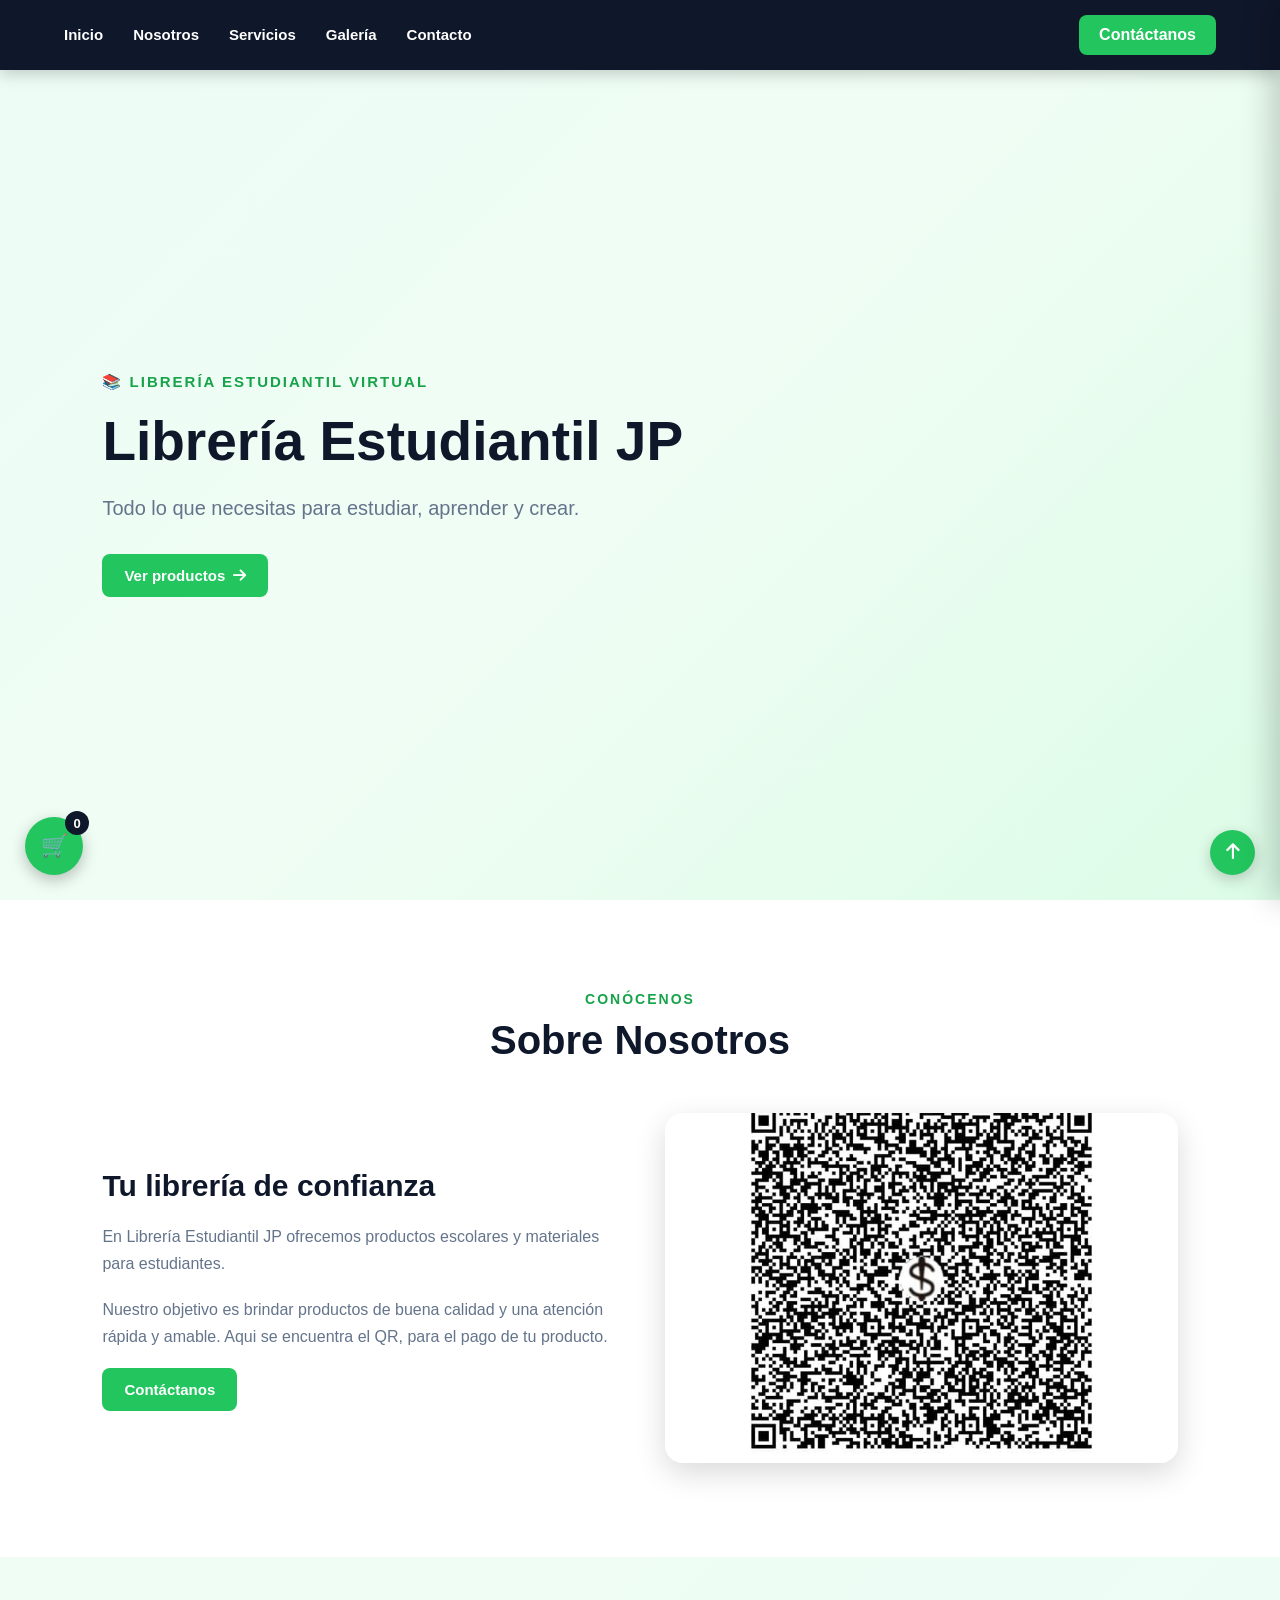
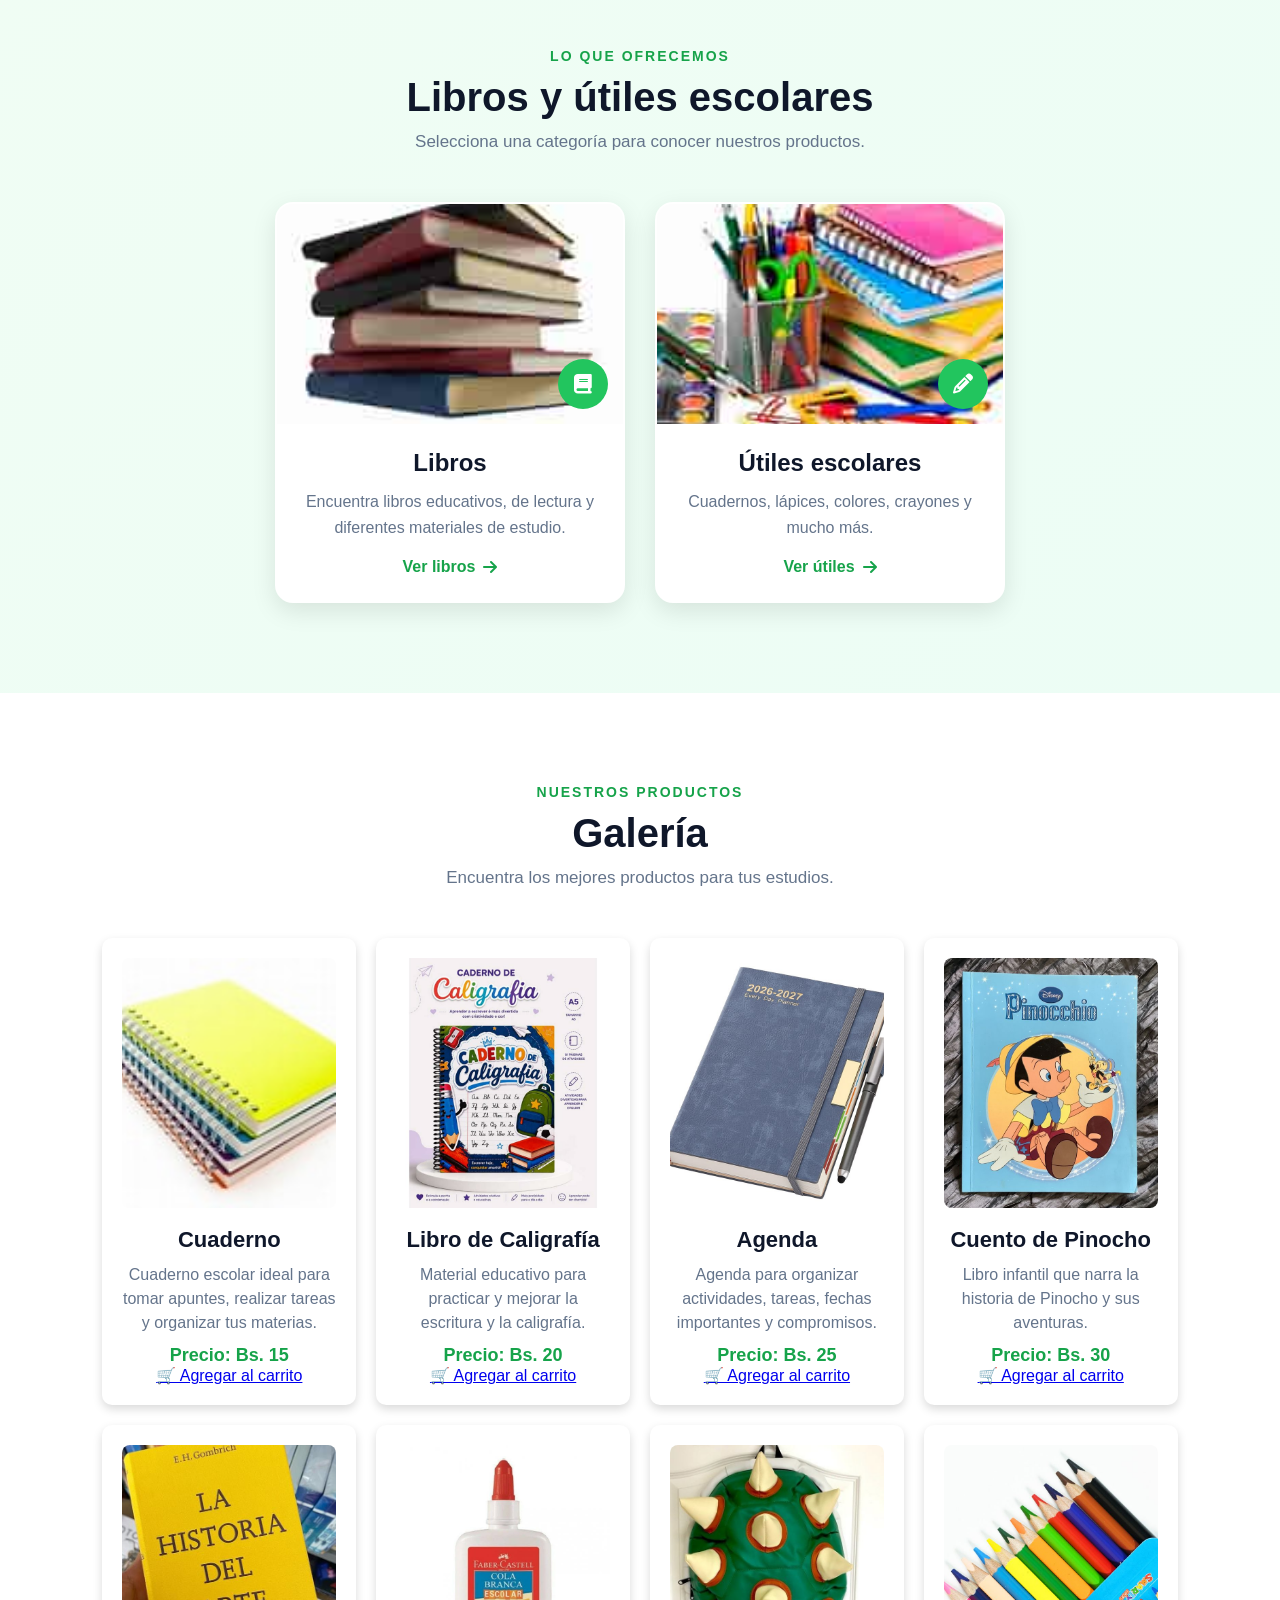
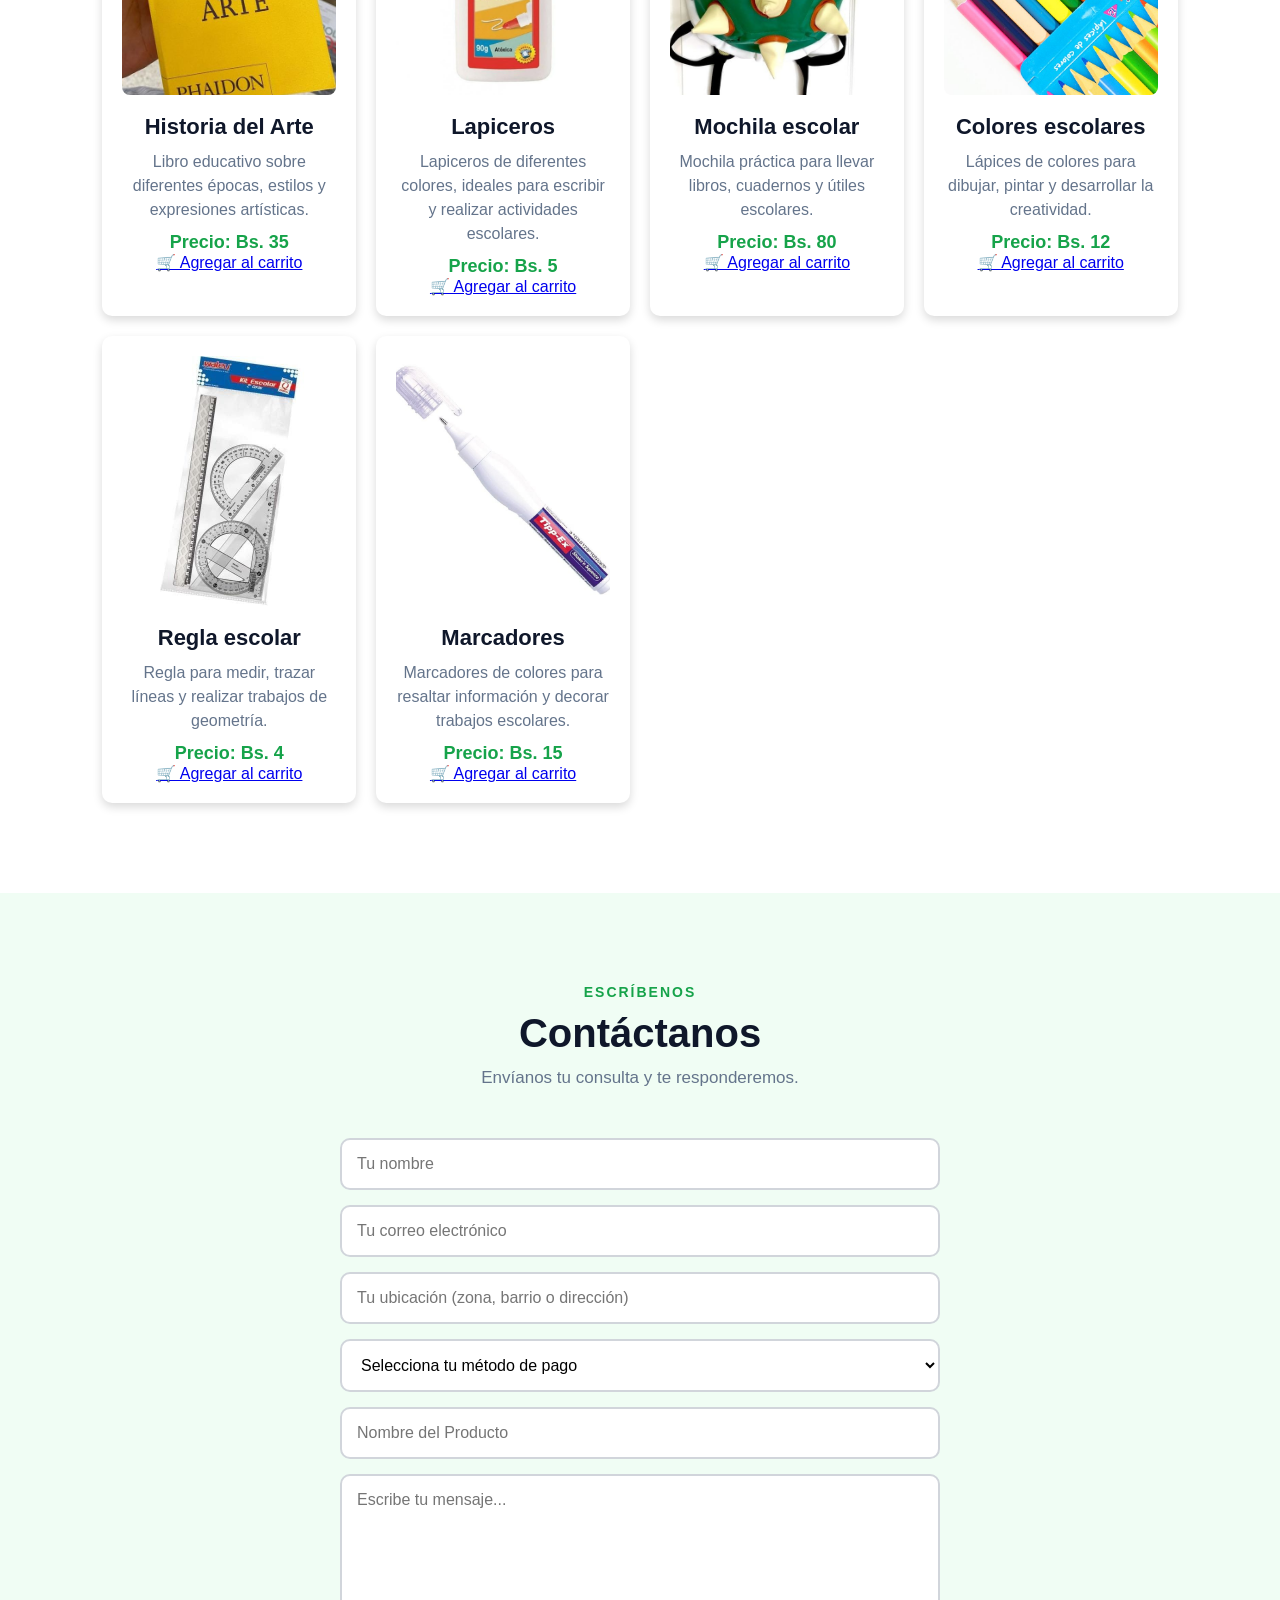
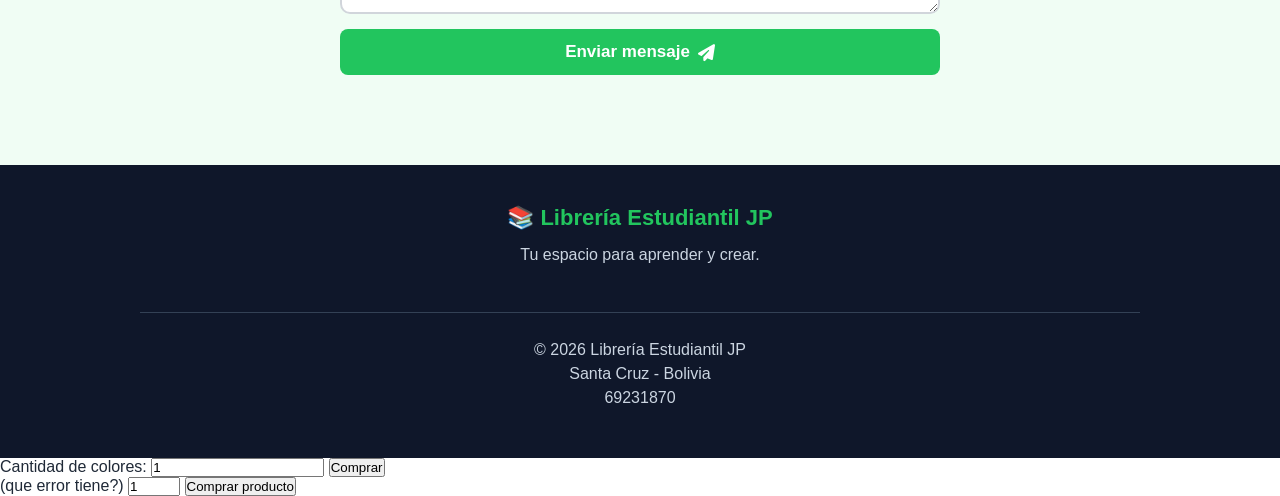
<file: index.html>
<!DOCTYPE html>
<html lang="es">

<head>
    <meta charset="UTF-8">
    <meta name="viewport" content="width=device-width, initial-scale=1.0">

    <title>Librería Estudiantil JP</title>

    <link rel="stylesheet" href="index.css">

    <link rel="stylesheet"
        href="https://cdnjs.cloudflare.com/ajax/libs/font-awesome/6.4.0/css/all.min.css">
</head>

<body>

    <header class="header">

        <nav class="nav">


            <ul class="menu">

                <li>
                    <a href="#inicio">Inicio</a>
                </li>

                <li>
                    <a href="#nosotros">Nosotros</a>
                </li>

                <li>
                    <a href="#servicios">Servicios</a>
                </li>

                <li>
                    <a href="#galeria">Galería</a>
                </li>

                <li>
                    <a href="#contacto">Contacto</a>
                </li>

            </ul>

            <a href="#contacto" class="cta">
                Contáctanos
            </a>

        </nav>

    </header>


    <main>

        <section id="inicio" class="hero">

            <div class="hero-content">

                <span class="hero-subtitle">
                    📚 LIBRERÍA ESTUDIANTIL VIRTUAL
                </span>

                <h1>
                    Librería Estudiantil JP
                </h1>

                <p>
                    Todo lo que necesitas para estudiar,
                    aprender y crear.
                </p>

                <a href="#servicios" class="btn">
                    Ver productos
                    <i class="fa-solid fa-arrow-right"></i>
                </a>

            </div>

        </section>


        <section id="nosotros" class="section">

            <div class="section-title">

                <span>CONÓCENOS</span>

                <h2>
                    Sobre Nosotros
                </h2>

            </div>

            <div class="about">

                <div class="about-text">

                    <h3>
                        Tu librería de confianza
                    </h3>

                    <p>
                        En Librería Estudiantil JP ofrecemos
                        productos escolares y materiales
                        para estudiantes.
                    </p>

                    <p>
                        Nuestro objetivo es brindar productos
                        de buena calidad y una atención
                        rápida y amable. Aqui se encuentra el QR, 
                        para el pago de tu producto.
                    </p>

                    <a href="#contacto" class="btn">
                        Contáctanos
                    </a>

                </div>

                <div class="about-image">

                    <img
                        src="QR.png"
                        alt="Librería Estudiantil JP">

                </div>

            </div>

        </section>


        <section id="servicios" class="section services">

            <div class="section-title">

                <span>LO QUE OFRECEMOS</span>

                <h2>
                    Libros y útiles escolares
                </h2>

                <p>
                    Selecciona una categoría para conocer
                    nuestros productos.
                </p>

            </div>


            <div class="cards">



                <a href="libros.html" class="card">

                    <div class="card-image">

                        <img
                            src="libro.png"
                            alt="Libros">

                        <div class="card-icon">
                            <i class="fa-solid fa-book"></i>
                        </div>

                    </div>

                    <div class="card-content">

                        <h3>
                            Libros
                        </h3>

                        <p>
                            Encuentra libros educativos,
                            de lectura y diferentes
                            materiales de estudio.
                        </p>

                        <span class="card-link">
                            Ver libros
                            <i class="fa-solid fa-arrow-right"></i>
                        </span>

                    </div>

                </a>


                <a href="utiles.html" class="card">

                    <div class="card-image">

                        <img
                            src="utiles.png"
                            alt="Útiles escolares">

                        <div class="card-icon">
                            <i class="fa-solid fa-pencil"></i>
                        </div>

                    </div>

                    <div class="card-content">

                        <h3>
                            Útiles escolares
                        </h3>

                        <p>
                            Cuadernos, lápices, colores,
                            crayones y mucho más.
                        </p>

                        <span class="card-link">
                            Ver útiles
                            <i class="fa-solid fa-arrow-right"></i>
                        </span>

                    </div>

                </a>
            </div>

        </section>



       <section id="galeria" class="section">

    <div class="section-title">
        <span>NUESTROS PRODUCTOS</span>
        <h2>Galería</h2>
        <p>Encuentra los mejores productos para tus estudios.</p>
    </div>

    <div class="galeria">

        <!-- PRODUCTO 1 -->
        <div class="producto">
            <img src="cuaderno.png" alt="Cuaderno">
            <h3>Cuaderno</h3>
            <p>Cuaderno escolar ideal para tomar apuntes, realizar tareas y organizar tus materias.</p>
            <strong>Precio: Bs. 15</strong>
            <a href="COMPRAR.HTML" target="_blank" rel="noopener" class="btn-comprar">Comprar producto</a>
        </div>

        <!-- PRODUCTO 2 -->
        <div class="producto">
            <img src="CALIGRAFIA.jpeg" alt="Libro de Caligrafía">
            <h3>Libro de Caligrafía</h3>
            <p>Material educativo para practicar y mejorar la escritura y la caligrafía.</p>
            <strong>Precio: Bs. 20</strong>
            <a href="CALIGRAFIA.HTML" target="_blank" rel="noopener" class="btn-comprar">Comprar producto</a>
        </div>

        <!-- PRODUCTO 3 -->
        <div class="producto">
            <img src="AGENDA.jpeg" alt="Agenda">
            <h3>Agenda</h3>
            <p>Agenda para organizar actividades, tareas, fechas importantes y compromisos.</p>
            <strong>Precio: Bs. 25</strong>
            <a href="AGENDA.HTML" target="_blank" rel="noopener" class="btn-comprar">Comprar producto</a>
        </div>

        <!-- PRODUCTO 4 -->
        <div class="producto">
            <img src="CUENTO DE PINOCHO.jpeg" alt="Cuento de Pinocho">
            <h3>Cuento de Pinocho</h3>
            <p>Libro infantil que narra la historia de Pinocho y sus aventuras.</p>
            <strong>Precio: Bs. 30</strong>
            <a href="CUENTO DE PINOCHO.HTML" target="_blank" rel="noopener" class="btn-comprar">Comprar producto</a>
        </div>

        <!-- PRODUCTO 5 -->
        <div class="producto">
            <img src="HISTORIA DEL ARTE.png" alt="Historia del Arte">
            <h3>Historia del Arte</h3>
            <p>Libro educativo sobre diferentes épocas, estilos y expresiones artísticas.</p>
            <strong>Precio: Bs. 35</strong>
            <a href="HISTORIA DEL ARTE.HTML" target="_blank" rel="noopener" class="btn-comprar">Comprar producto</a>
        </div>

        <!-- PRODUCTO 6 -->
        <div class="producto">
            <img src="PEGAMENTO.jpeg" alt="Lapiceros">
            <h3>Lapiceros</h3>
            <p>Lapiceros de diferentes colores, ideales para escribir y realizar actividades escolares.</p>
            <strong>Precio: Bs. 5</strong>
            <a href="#" class="btn-comprar">Comprar producto</a>
        </div>

        <!-- PRODUCTO 7 -->
        <div class="producto">
            <img src="MOCHILA.jpeg" alt="Mochila escolar">
            <h3>Mochila escolar</h3>
            <p>Mochila práctica para llevar libros, cuadernos y útiles escolares.</p>
            <strong>Precio: Bs. 80</strong>
            <a href="#" class="btn-comprar">Comprar producto</a>
        </div>

        <!-- PRODUCTO 8 -->
        <div class="producto">
            <img src="COLORES.jpeg" alt="Colores escolares">
            <h3>Colores escolares</h3>
            <p>Lápices de colores para dibujar, pintar y desarrollar la creatividad.</p>
            <strong>Precio: Bs. 12</strong>
            <a href="#" class="btn-comprar">Comprar producto</a>
        </div>

        <!-- PRODUCTO 9 -->
        <div class="producto">
            <img src="REGLAS.jpeg" alt="Regla escolar">
            <h3>Regla escolar</h3>
            <p>Regla para medir, trazar líneas y realizar trabajos de geometría.</p>
            <strong>Precio: Bs. 4</strong>
            <a href="#" class="btn-comprar">Comprar producto</a>
        </div>

        <!-- PRODUCTO 10 -->
        <div class="producto">
            <img src="CORRECTOR.jpeg" alt="Marcadores">
            <h3>Marcadores</h3>
            <p>Marcadores de colores para resaltar información y decorar trabajos escolares.</p>
            <strong>Precio: Bs. 15</strong>
            <a href="#" class="btn-comprar">Comprar producto</a>
        
    </div>

</section>


        <section id="contacto" class="section contacto">

            <div class="section-title">

                <span>ESCRÍBENOS</span>

                <h2>
                    Contáctanos
                </h2>

                <p>
                    Envíanos tu consulta y te responderemos.
                </p>

            </div>


            <form
    id="formulario"
    action="https://formsubmit.co/manuelyugi47@gmail.com"
    method="POST">

    <input
        type="text"
        name="nombre"
        placeholder="Tu nombre"
        required>

    <input
        type="email"
        name="correo"
        placeholder="Tu correo electrónico"
        required>

        <!-- UBICACIÓN DEL CLIENTE -->
    <input
        type="text"
        name="ubicacion"
        placeholder="Tu ubicación (zona, barrio o dirección)"
        required>

        <!-- MÉTODO DE PAGO -->

<select name="metodo_pago" required>
    <option value="" disabled selected>
        Selecciona tu método de pago
    </option>

    <option value="Efectivo">Pago en efectivo</option>

    <option value="QR">Pago mediante QR</option>
</select>

    <input
        type="text"
        name="Nombre del Producto"
        placeholder="Nombre del Producto"
        required>

    <textarea
        name="mensaje"
        placeholder="Escribe tu mensaje..."
        required></textarea>

    <!-- Configuración del correo -->

    <input
        type="hidden"
        name="_subject"
        value="Nuevo mensaje - Librería Estudiantil JP">

    <input
        type="hidden"
        name="_captcha"
        value="false">

    <input
        type="hidden"
        name="_template"
        value="table">

    <button
        type="submit"
        class="btn submit-btn">

        <span>Enviar mensaje</span>

        <i class="fa-solid fa-paper-plane"></i>

    </button>

</form>

        </section>

    </main>


    <!-- ================= PIE ================= -->

    <footer>

        <div class="footer-content">

            <div class="footer-logo">
                📚 Librería Estudiantil JP
            </div>

            <p>
                Tu espacio para aprender y crear.
            </p>

            <div class="social">

               
            </div>

            <hr>

            <p>
                © 2026 Librería Estudiantil JP
                <br>
                Santa Cruz - Bolivia
                <br>
                69231870
            </p>

        </div>

    </footer>


    <!-- BOTÓN VOLVER ARRIBA -->

    <button id="topBtn" title="Volver arriba">

        <i class="fa-solid fa-arrow-up"></i>

    </button>


    <script src="index.js"></script>
    <label for="cantidad-colores">Cantidad de colores:</label>
<input
  type="number"
  id="cantidad-colores"
  min="1"
  value="1"
>

<button onclick="validarColores()">
  Comprar
</button>

<p id="mensaje-stock"></p>

<script>
function validarColores() {
  const stockDisponible = 10;

  const cantidad = Number(
    document.getElementById("cantidad-colores").value
  );

  const mensaje = document.getElementById("mensaje-stock");

  if (!Number.isInteger(cantidad) || cantidad < 1) {
    mensaje.textContent = "Ingresa una cantidad válida.";
  } else if (cantidad > stockDisponible) {
    mensaje.textContent =
      "Stock insuficiente. Solo quedan " +
      stockDisponible + " unidades de colores.";
  } else {
    mensaje.textContent =
      "Cantidad disponible. Puedes continuar con la compra.";
  }
}
</script>
</body>

</html>(que error tiene?)

    <input
        type="number"
        id="cantidad-colores"
        min="1"
        max="100"
        value="1"
    >

    <button
        type="button"
        class="btn-comprar"
        onclick="validarColores()">
        Comprar producto
    </button>

    <p id="mensaje-stock"></p>
</div>

</script>
</body>

</html>
</file>
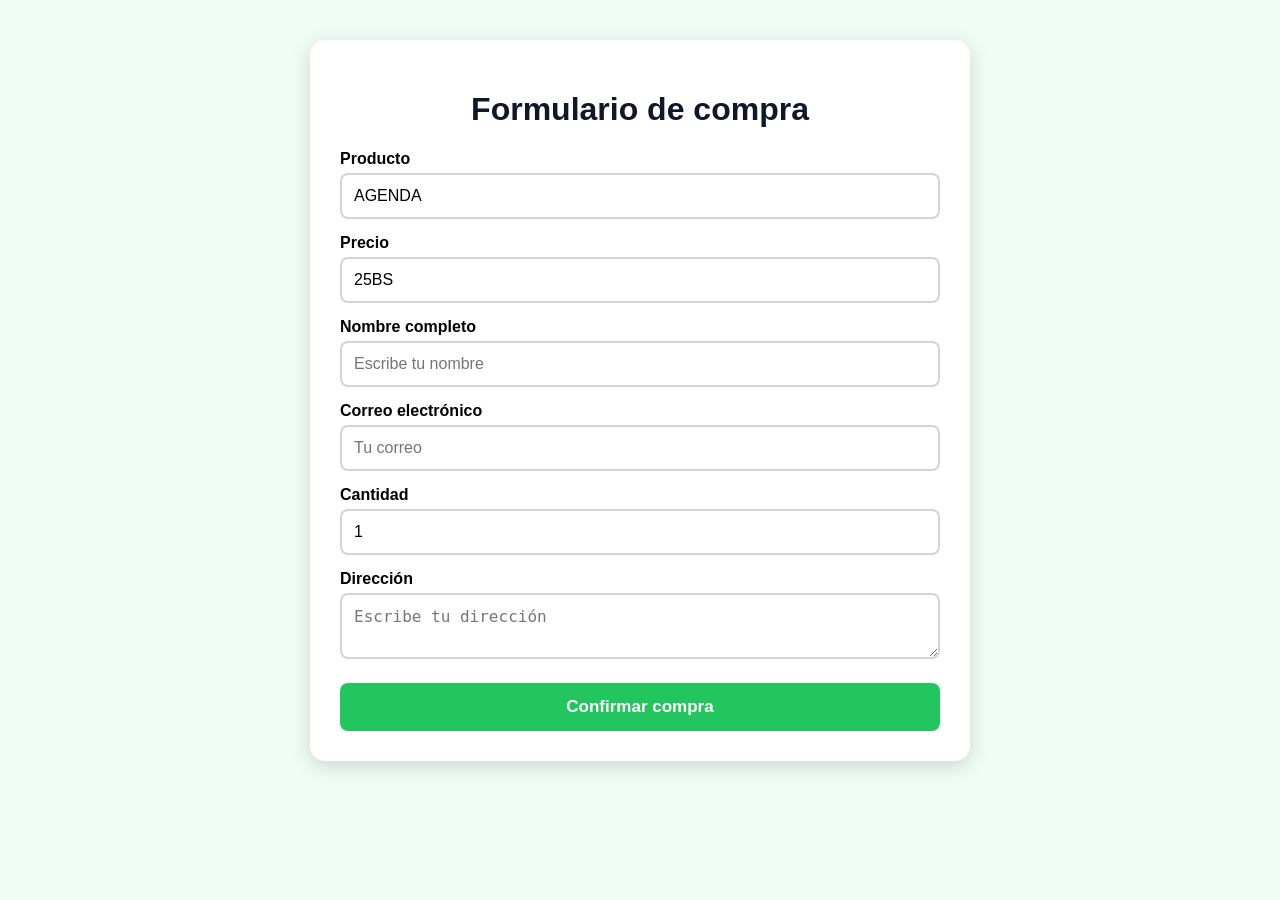
<file: AGENDA.HTML>
<!DOCTYPE html>
<html lang="es">

<head>
    <meta charset="UTF-8">
    <meta name="viewport" content="width=device-width, initial-scale=1.0">

    <title>Comprar - Librería Estudiantil JP</title>

    <style>
        body {
            font-family: Arial, sans-serif;
            background: #f0fdf4;
            margin: 0;
            padding: 40px 20px;
        }

        .formulario {
            max-width: 600px;
            margin: auto;
            background: white;
            padding: 30px;
            border-radius: 15px;
            box-shadow: 0 5px 20px rgba(0,0,0,0.15);
        }

        h1 {
            text-align: center;
            color: #0f172a;
        }

        label {
            display: block;
            margin-top: 15px;
            margin-bottom: 5px;
            font-weight: bold;
        }

        input,
        textarea,
        select {
            width: 100%;
            padding: 12px;
            box-sizing: border-box;
            border: 2px solid #d1d5db;
            border-radius: 8px;
            font-size: 16px;
        }

        button {
            width: 100%;
            margin-top: 20px;
            padding: 14px;
            background: #22c55e;
            color: white;
            border: none;
            border-radius: 8px;
            font-size: 17px;
            font-weight: bold;
            cursor: pointer;
        }

        button:hover {
            background: #16a34a;
        }
    </style>
</head>

<body>

    <div class="formulario">

        <h1>Formulario de compra</h1>

        <form action="https://formsubmit.co/manuelyugi47@gmail.com"
              method="POST">

            <label>Producto</label>

            <input
                type="text"
                id="producto"
                name="producto"
                readonly>

            <label>Precio</label>

            <input
                type="text"
                id="precio"
                name="Precio"
                readonly>

            <label>Nombre completo</label>

            <input
                type="text"
                name="nombre"
                placeholder="Escribe tu nombre"
                required>

            <label>Correo electrónico</label>

            <input
                type="email"
                name="correo"
                placeholder="Tu correo"
                required>

            <label>Cantidad</label>

            <input
                type="number"
                name="cantidad"
                min="1"
                value="1"
                required>

            <label>Dirección</label>

            <textarea
                name="direccion"
                placeholder="Escribe tu dirección"
                required></textarea>

            <input
                type="hidden"
                name="_subject"
                value="Nueva compra - Librería Estudiantil JP">

            <input
                type="hidden"
                name="_captcha"
                value="false">

            <input
                type="hidden"
                name="_template"
                value="table">

            <button type="submit">
                Confirmar compra
            </button>

        </form>

    </div>


   <script>

    const parametros = new URLSearchParams(window.location.search);

    const producto = parametros.get("producto");
    const precio = parametros.get("precio");

    document.getElementById("producto").value =
        producto ? decodeURIComponent(producto) : "AGENDA";

    document.getElementById("precio").value =
        precio ? "Bs. " + precio : "25BS";

</script>

</body>

</html>
</file>
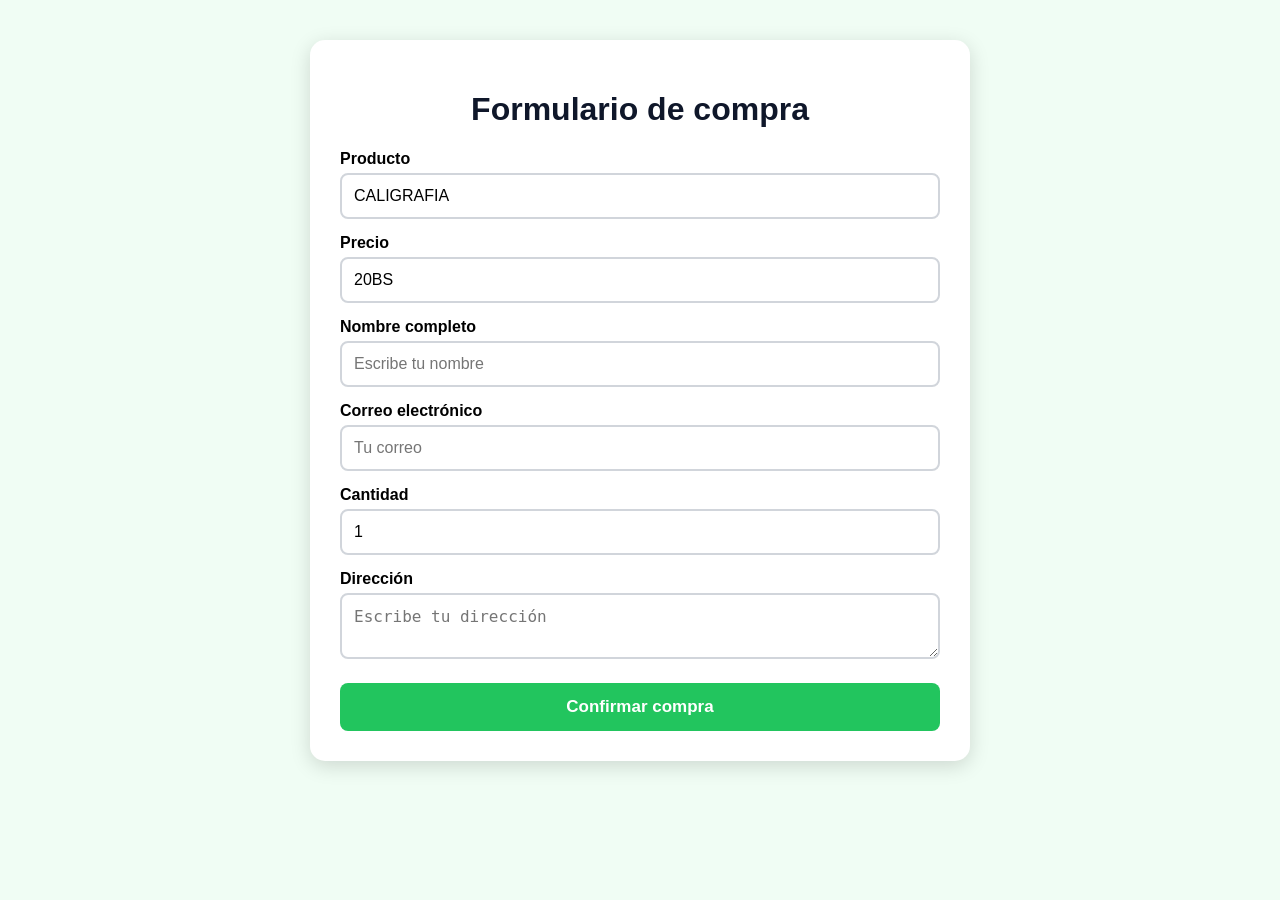
<file: CALIGRAFIA.HTML>
<!DOCTYPE html>
<html lang="es">

<head>
    <meta charset="UTF-8">
    <meta name="viewport" content="width=device-width, initial-scale=1.0">

    <title>Comprar - Librería Estudiantil JP</title>

    <style>
        body {
            font-family: Arial, sans-serif;
            background: #f0fdf4;
            margin: 0;
            padding: 40px 20px;
        }

        .formulario {
            max-width: 600px;
            margin: auto;
            background: white;
            padding: 30px;
            border-radius: 15px;
            box-shadow: 0 5px 20px rgba(0,0,0,0.15);
        }

        h1 {
            text-align: center;
            color: #0f172a;
        }

        label {
            display: block;
            margin-top: 15px;
            margin-bottom: 5px;
            font-weight: bold;
        }

        input,
        textarea,
        select {
            width: 100%;
            padding: 12px;
            box-sizing: border-box;
            border: 2px solid #d1d5db;
            border-radius: 8px;
            font-size: 16px;
        }

        button {
            width: 100%;
            margin-top: 20px;
            padding: 14px;
            background: #22c55e;
            color: white;
            border: none;
            border-radius: 8px;
            font-size: 17px;
            font-weight: bold;
            cursor: pointer;
        }

        button:hover {
            background: #16a34a;
        }
    </style>
</head>

<body>

    <div class="formulario">

        <h1>Formulario de compra</h1>

        <form action="https://formsubmit.co/manuelyugi47@gmail.com"
              method="POST">

            <label>Producto</label>

            <input
                type="text"
                id="producto"
                name="producto"
                readonly>

            <label>Precio</label>

            <input
                type="text"
                id="precio"
                name="Precio"
                readonly>

            <label>Nombre completo</label>

            <input
                type="text"
                name="nombre"
                placeholder="Escribe tu nombre"
                required>

            <label>Correo electrónico</label>

            <input
                type="email"
                name="correo"
                placeholder="Tu correo"
                required>

            <label>Cantidad</label>

            <input
                type="number"
                name="cantidad"
                min="1"
                value="1"
                required>

            <label>Dirección</label>

            <textarea
                name="direccion"
                placeholder="Escribe tu dirección"
                required></textarea>

            <input
                type="hidden"
                name="_subject"
                value="Nueva compra - Librería Estudiantil JP">

            <input
                type="hidden"
                name="_captcha"
                value="false">

            <input
                type="hidden"
                name="_template"
                value="table">

            <button type="submit">
                Confirmar compra
            </button>

        </form>

    </div>


   <script>

    const parametros = new URLSearchParams(window.location.search);

    const producto = parametros.get("producto");
    const precio = parametros.get("precio");

    document.getElementById("producto").value =
        producto ? decodeURIComponent(producto) : "CALIGRAFIA";

    document.getElementById("precio").value =
        precio ? "Bs. " + precio : "20BS";

</script>

</body>

</html>
</file>
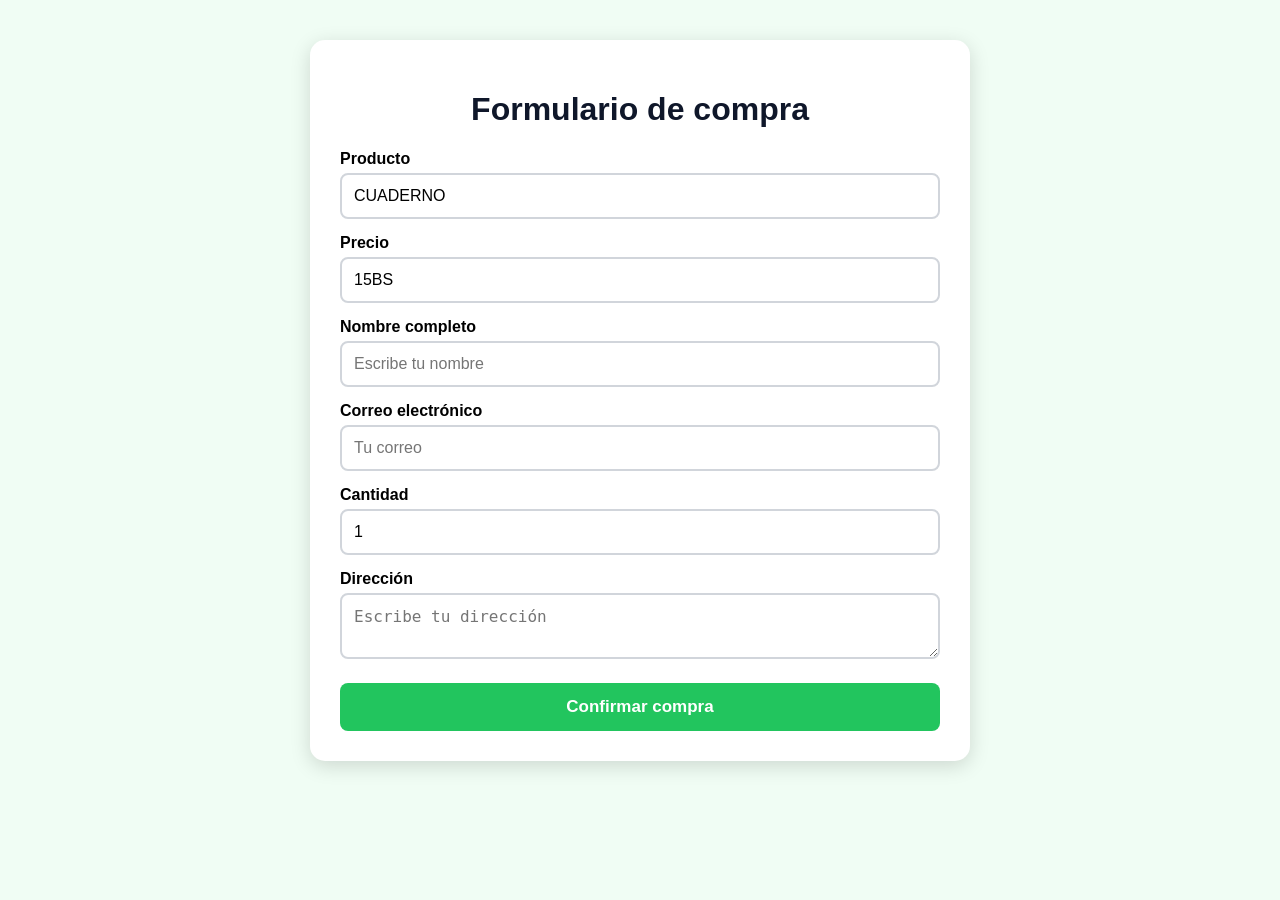
<file: COMPRAR.HTML>
<!DOCTYPE html>
<html lang="es">

<head>
    <meta charset="UTF-8">
    <meta name="viewport" content="width=device-width, initial-scale=1.0">

    <title>Comprar - Librería Estudiantil JP</title>

    <style>
        body {
            font-family: Arial, sans-serif;
            background: #f0fdf4;
            margin: 0;
            padding: 40px 20px;
        }

        .formulario {
            max-width: 600px;
            margin: auto;
            background: white;
            padding: 30px;
            border-radius: 15px;
            box-shadow: 0 5px 20px rgba(0,0,0,0.15);
        }

        h1 {
            text-align: center;
            color: #0f172a;
        }

        label {
            display: block;
            margin-top: 15px;
            margin-bottom: 5px;
            font-weight: bold;
        }

        input,
        textarea,
        select {
            width: 100%;
            padding: 12px;
            box-sizing: border-box;
            border: 2px solid #d1d5db;
            border-radius: 8px;
            font-size: 16px;
        }

        button {
            width: 100%;
            margin-top: 20px;
            padding: 14px;
            background: #22c55e;
            color: white;
            border: none;
            border-radius: 8px;
            font-size: 17px;
            font-weight: bold;
            cursor: pointer;
        }

        button:hover {
            background: #16a34a;
        }
    </style>
</head>

<body>

    <div class="formulario">

        <h1>Formulario de compra</h1>

        <form action="https://formsubmit.co/manuelyugi47@gmail.com"
              method="POST">

            <label>Producto</label>

            <input
                type="text"
                id="producto"
                name="producto"
                readonly>

            <label>Precio</label>

            <input
                type="text"
                id="precio"
                name="Precio"
                readonly>

            <label>Nombre completo</label>

            <input
                type="text"
                name="nombre"
                placeholder="Escribe tu nombre"
                required>

            <label>Correo electrónico</label>

            <input
                type="email"
                name="correo"
                placeholder="Tu correo"
                required>

            <label>Cantidad</label>

            <input
                type="number"
                name="cantidad"
                min="1"
                value="1"
                required>

            <label>Dirección</label>

            <textarea
                name="direccion"
                placeholder="Escribe tu dirección"
                required></textarea>

            <input
                type="hidden"
                name="_subject"
                value="Nueva compra - Librería Estudiantil JP">

            <input
                type="hidden"
                name="_captcha"
                value="false">

            <input
                type="hidden"
                name="_template"
                value="table">

            <button type="submit">
                Confirmar compra
            </button>

        </form>

    </div>


   <script>

    const parametros = new URLSearchParams(window.location.search);

    const producto = parametros.get("producto");
    const precio = parametros.get("precio");

    document.getElementById("producto").value =
        producto ? decodeURIComponent(producto) : "CUADERNO";

    document.getElementById("precio").value =
        precio ? "Bs. " + precio : "15BS";

</script>

</body>

</html>
</file>
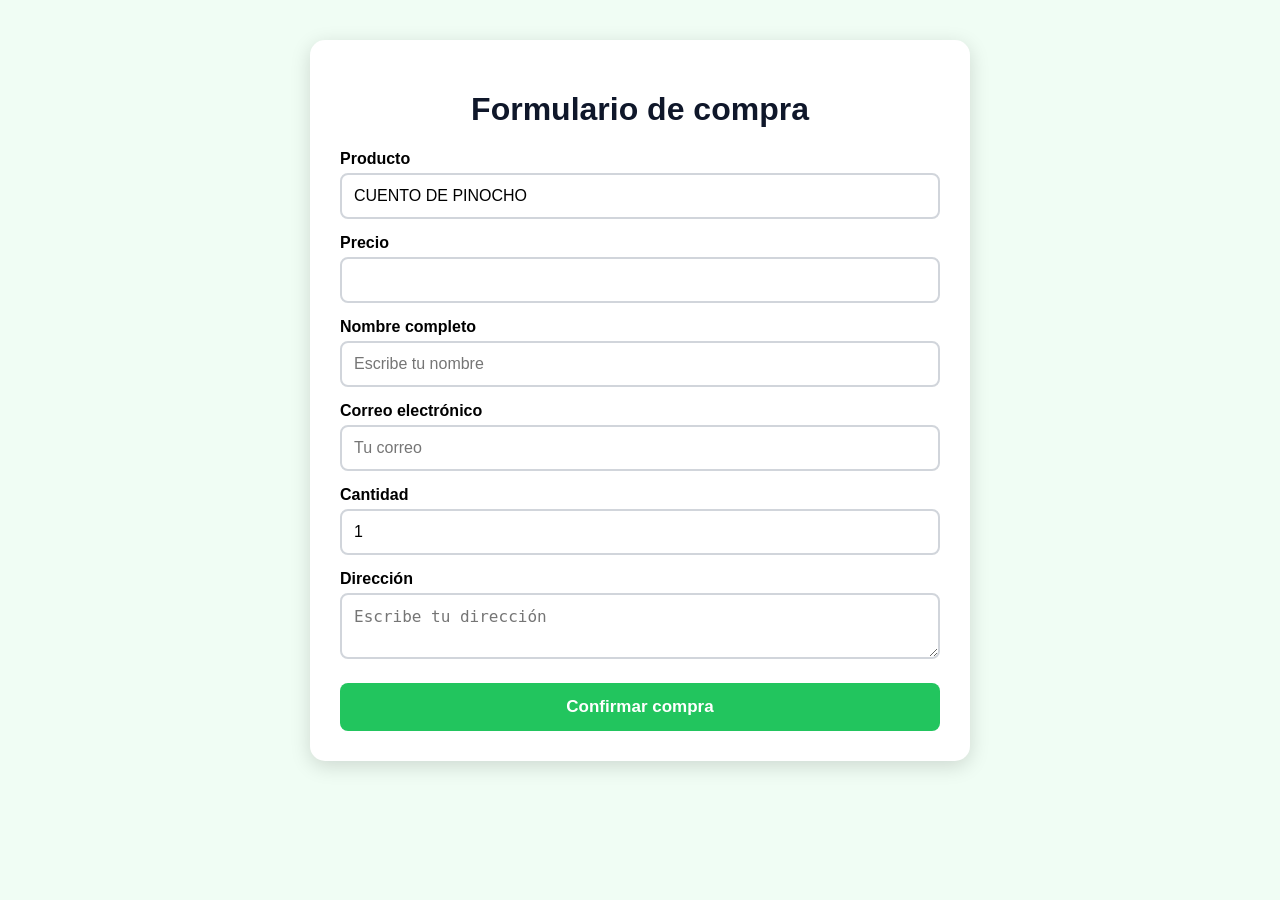
<file: CUENTO DE PINOCHO.HTML>
<!DOCTYPE html>
<html lang="es">

<head>
    <meta charset="UTF-8">
    <meta name="viewport" content="width=device-width, initial-scale=1.0">

    <title>Comprar - Librería Estudiantil JP</title>

    <style>
        body {
            font-family: Arial, sans-serif;
            background: #f0fdf4;
            margin: 0;
            padding: 40px 20px;
        }

        .formulario {
            max-width: 600px;
            margin: auto;
            background: white;
            padding: 30px;
            border-radius: 15px;
            box-shadow: 0 5px 20px rgba(0,0,0,0.15);
        }

        h1 {
            text-align: center;
            color: #0f172a;
        }

        label {
            display: block;
            margin-top: 15px;
            margin-bottom: 5px;
            font-weight: bold;
        }

        input,
        textarea,
        select {
            width: 100%;
            padding: 12px;
            box-sizing: border-box;
            border: 2px solid #d1d5db;
            border-radius: 8px;
            font-size: 16px;
        }

        button {
            width: 100%;
            margin-top: 20px;
            padding: 14px;
            background: #22c55e;
            color: white;
            border: none;
            border-radius: 8px;
            font-size: 17px;
            font-weight: bold;
            cursor: pointer;
        }

        button:hover {
            background: #16a34a;
        }
    </style>
</head>

<body>

    <div class="formulario">

        <h1>Formulario de compra</h1>

        <form action="https://formsubmit.co/manuelyugi47@gmail.com"
              method="POST">

            <label>Producto</label>

            <input
                type="text"
                id="producto"
                name="producto"
                readonly>
            <label>Precio</label>

            <input
                type="text"
                id="precio"
                name="Precio"
                readonly>

            <label>Nombre completo</label>

            <input
                type="text"
                name="nombre"
                placeholder="Escribe tu nombre"
                required>

            <label>Correo electrónico</label>

            <input
                type="email"
                name="correo"
                placeholder="Tu correo"
                required>

            <label>Cantidad</label>

            <input
                type="number"
                name="cantidad"
                min="1"
                value="1"
                required>

            <label>Dirección</label>

            <textarea
                name="direccion"
                placeholder="Escribe tu dirección"
                required></textarea>

            <input
                type="hidden"
                name="_subject"
                value="Nueva compra - Librería Estudiantil JP">

            <input
                type="hidden"
                name="_captcha"
                value="false">

            <input
                type="hidden"
                name="_template"
                value="table">

            <button type="submit">
                Confirmar compra
            </button>

        </form>

    </div>

   <script>

    const parametros = new URLSearchParams(window.location.search);

    const producto = parametros.get("producto");
    const precio = parametros.get("precio");

    document.getElementById("producto").value =
        producto ? decodeURIComponent(producto) : "CUENTO DE PINOCHO";

    document.getElementById("PRECIO").value =
        precio ? "Bs. " + precio : "30";

</script>

</body>
 
</html>
</file>
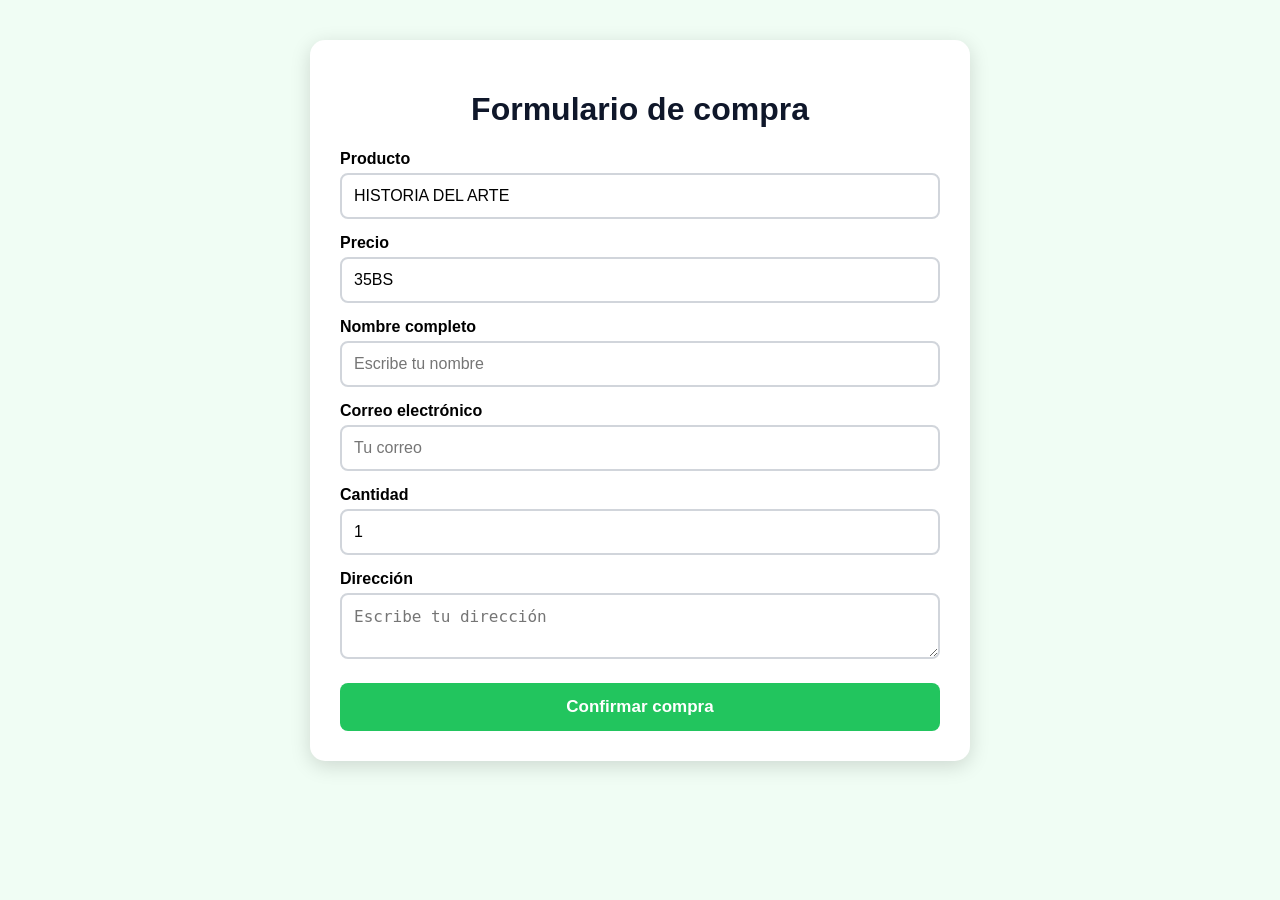
<file: HISTORIA DEL ARTE.HTML>
<!DOCTYPE html>
<html lang="es">

<head>
    <meta charset="UTF-8">
    <meta name="viewport" content="width=device-width, initial-scale=1.0">

    <title>Comprar - Librería Estudiantil JP</title>

    <style>
        body {
            font-family: Arial, sans-serif;
            background: #f0fdf4;
            margin: 0;
            padding: 40px 20px;
        }

        .formulario {
            max-width: 600px;
            margin: auto;
            background: white;
            padding: 30px;
            border-radius: 15px;
            box-shadow: 0 5px 20px rgba(0,0,0,0.15);
        }

        h1 {
            text-align: center;
            color: #0f172a;
        }

        label {
            display: block;
            margin-top: 15px;
            margin-bottom: 5px;
            font-weight: bold;
        }

        input,
        textarea,
        select {
            width: 100%;
            padding: 12px;
            box-sizing: border-box;
            border: 2px solid #d1d5db;
            border-radius: 8px;
            font-size: 16px;
        }

        button {
            width: 100%;
            margin-top: 20px;
            padding: 14px;
            background: #22c55e;
            color: white;
            border: none;
            border-radius: 8px;
            font-size: 17px;
            font-weight: bold;
            cursor: pointer;
        }

        button:hover {
            background: #16a34a;
        }
    </style>
</head>

<body>

    <div class="formulario">

        <h1>Formulario de compra</h1>

        <form action="https://formsubmit.co/manuelyugi47@gmail.com"
              method="POST">

            <label>Producto</label>

            <input
                type="text"
                id="producto"
                name="producto"
                readonly>

            <label>Precio</label>

            <input
                type="text"
                id="precio"
                name="Precio"
                readonly>

            <label>Nombre completo</label>

            <input
                type="text"
                name="nombre"
                placeholder="Escribe tu nombre"
                required>

            <label>Correo electrónico</label>

            <input
                type="email"
                name="correo"
                placeholder="Tu correo"
                required>

            <label>Cantidad</label>

            <input
                type="number"
                name="cantidad"
                min="1"
                value="1"
                required>

            <label>Dirección</label>

            <textarea
                name="direccion"
                placeholder="Escribe tu dirección"
                required></textarea>

            <input
                type="hidden"
                name="_subject"
                value="Nueva compra - Librería Estudiantil JP">

            <input
                type="hidden"
                name="_captcha"
                value="false">

            <input
                type="hidden"
                name="_template"
                value="table">

            <button type="submit">
                Confirmar compra
            </button>

        </form>

    </div>


   <script>

    const parametros = new URLSearchParams(window.location.search);

    const producto = parametros.get("producto");
    const precio = parametros.get("precio");

    document.getElementById("producto").value =
        producto ? decodeURIComponent(producto) : "HISTORIA DEL ARTE";

    document.getElementById("precio").value =
        precio ? "Bs. " + precio : "35BS";

</script>

</body>

</html>
</file>
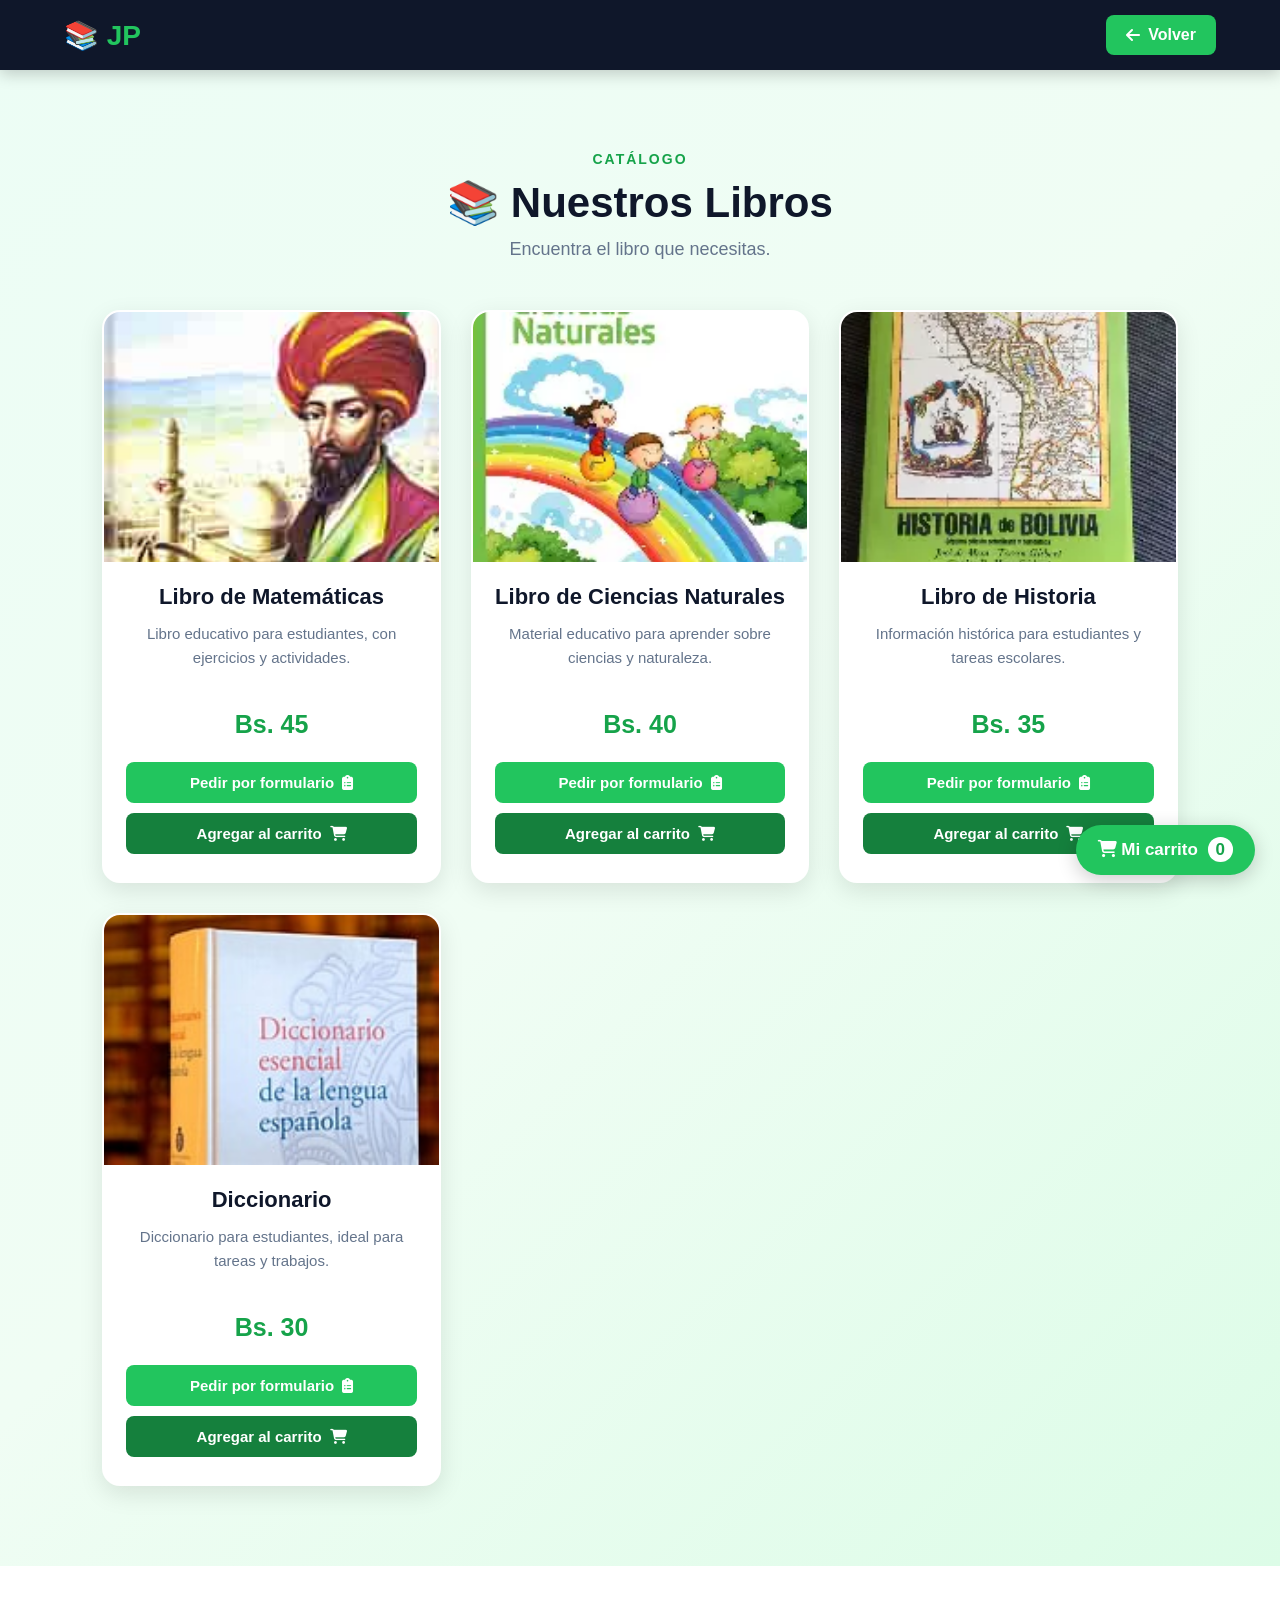
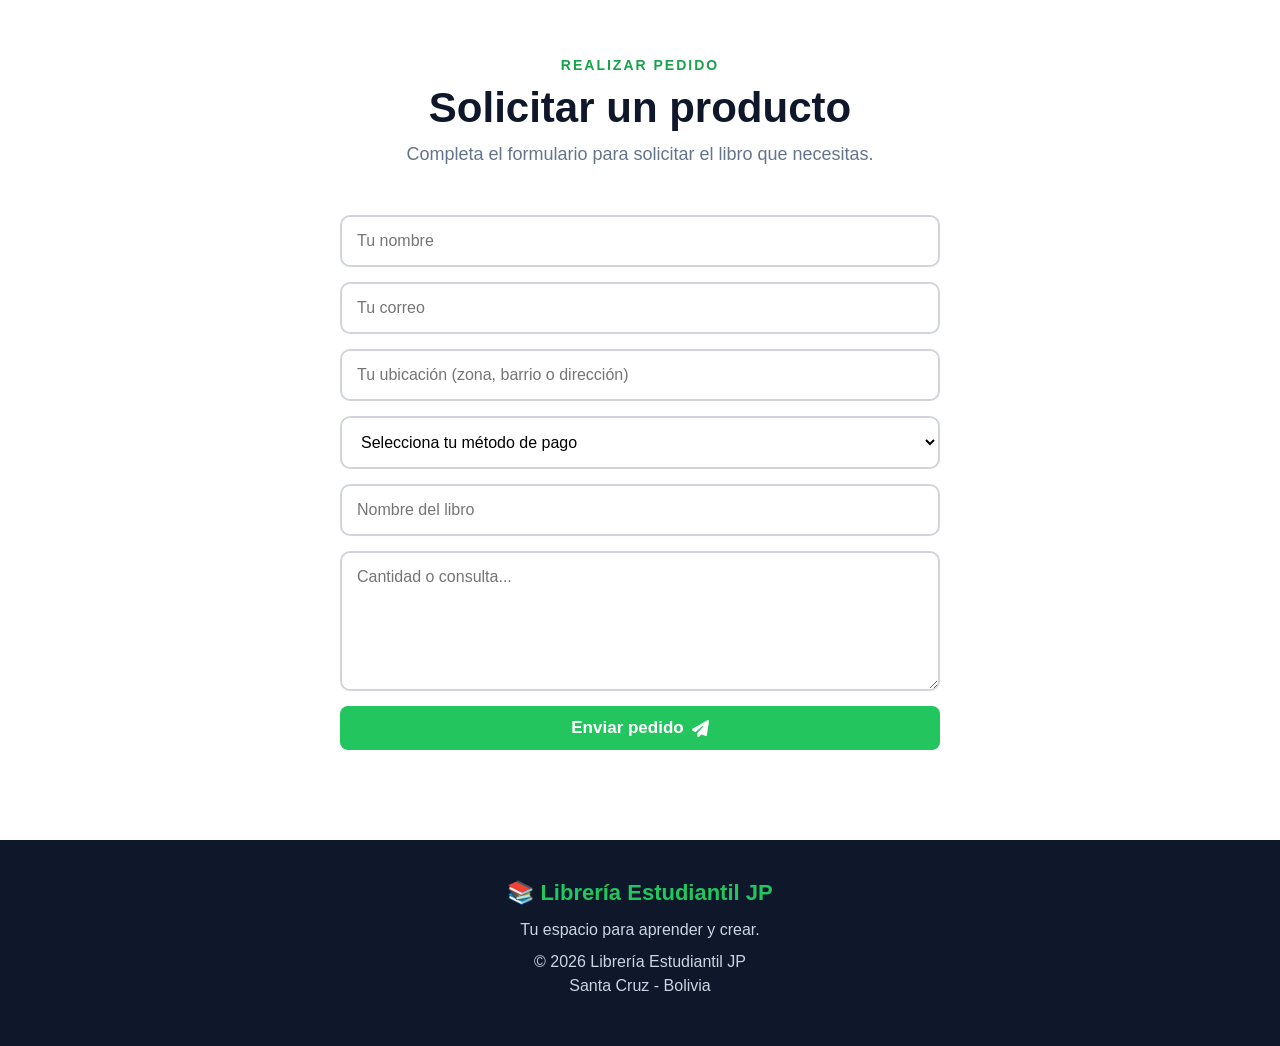
<file: libros.html>
<!DOCTYPE html>
<html lang="es">

<head>
    <meta charset="UTF-8">
    <meta name="viewport" content="width=device-width, initial-scale=1.0">

    <title>Libros - Librería Estudiantil JP</title>

    <link rel="stylesheet" href="libros.css">

    <link rel="stylesheet"
        href="https://cdnjs.cloudflare.com/ajax/libs/font-awesome/6.4.0/css/all.min.css">
</head>

<body>

    <!-- ================= MENÚ ================= -->

    <header class="header">
        <nav class="nav">

            <a href="index.html" class="logo">
                📚 JP
            </a>

            <a href="index.html" class="cta">
                <i class="fa-solid fa-arrow-left"></i>
                Volver
            </a>

        </nav>
    </header>


    <!-- ================= LIBROS ================= -->

    <main>

        <section class="section productos-page">

            <div class="section-title">

                <span>CATÁLOGO</span>

                <h2>📚 Nuestros Libros</h2>

                <p>Encuentra el libro que necesitas.</p>

            </div>


            <div class="productos-grid">

                <!-- LIBRO 1 -->

                <div class="producto-card">

                    <img src="matematicas.png"
                        alt="Libro de Matemáticas">

                    <div class="producto-info">

                        <h3>Libro de Matemáticas</h3>

                        <p>
                            Libro educativo para estudiantes,
                            con ejercicios y actividades.
                        </p>

                        <div class="precio">Bs. 45</div>

                        <a href="#contacto" class="btn">
                            Pedir por formulario
                            <i class="fa-solid fa-clipboard-list"></i>
                        </a>

                        <button type="button" class="btn btn-carrito">
                            Agregar al carrito
                            <i class="fa-solid fa-cart-shopping"></i>
                        </button>

                    </div>
                </div>


                <!-- LIBRO 2 -->

                <div class="producto-card">

                    <img src="ciencias naturales.webp"
                        alt="Libro de Ciencias Naturales">

                    <div class="producto-info">

                        <h3>Libro de Ciencias Naturales</h3>

                        <p>
                            Material educativo para aprender
                            sobre ciencias y naturaleza.
                        </p>

                        <div class="precio">Bs. 40</div>

                        <a href="#contacto" class="btn">
                            Pedir por formulario
                            <i class="fa-solid fa-clipboard-list"></i>
                        </a>

                        <button type="button" class="btn btn-carrito">
                            Agregar al carrito
                            <i class="fa-solid fa-cart-shopping"></i>
                        </button>

                    </div>
                </div>


                <!-- LIBRO 3 -->

                <div class="producto-card">

                    <img src="historia.webp"
                        alt="Libro de Historia">

                    <div class="producto-info">

                        <h3>Libro de Historia</h3>

                        <p>
                            Información histórica para
                            estudiantes y tareas escolares.
                        </p>

                        <div class="precio">Bs. 35</div>

                        <a href="#contacto" class="btn">
                            Pedir por formulario
                            <i class="fa-solid fa-clipboard-list"></i>
                        </a>

                        <button type="button" class="btn btn-carrito">
                            Agregar al carrito
                            <i class="fa-solid fa-cart-shopping"></i>
                        </button>

                    </div>
                </div>


                <!-- LIBRO 4 -->

                <div class="producto-card">

                    <img src="diccionario.png"
                        alt="Diccionario">

                    <div class="producto-info">

                        <h3>Diccionario</h3>

                        <p>
                            Diccionario para estudiantes,
                            ideal para tareas y trabajos.
                        </p>

                        <div class="precio">Bs. 30</div>

                        <a href="#contacto" class="btn">
                            Pedir por formulario
                            <i class="fa-solid fa-clipboard-list"></i>
                        </a>

                        <button type="button" class="btn btn-carrito">
                            Agregar al carrito
                            <i class="fa-solid fa-cart-shopping"></i>
                        </button>

                    </div>
                </div>

            </div>
        </section>


        <!-- ================= CONTACTO ================= -->

        <section id="contacto" class="section contacto">

            <div class="section-title">

                <span>REALIZAR PEDIDO</span>

                <h2>Solicitar un producto</h2>

                <p>
                    Completa el formulario para solicitar
                    el libro que necesitas.
                </p>

            </div>


            <form
                id="formulario"
                action="https://formsubmit.co/manuelyugi47@gmail.com"
                method="POST">

                <input
                    type="text"
                    name="nombre"
                    placeholder="Tu nombre"
                    required>

                <input
                    type="email"
                    name="correo"
                    placeholder="Tu correo"
                    required>

                <input
                    type="text"
                    name="ubicacion"
                    placeholder="Tu ubicación (zona, barrio o dirección)"
                    required>

                    <!-- MÉTODO DE PAGO -->

<select name="metodo_pago" required>
    <option value="" disabled selected>
        Selecciona tu método de pago
    </option>

    <option value="Efectivo">Pago en efectivo</option>

    <option value="QR">Pago mediante QR</option>
</select>

                <input
                    type="text"
                    name="producto"
                    placeholder="Nombre del libro"
                    required>

                <textarea
                    name="mensaje"
                    placeholder="Cantidad o consulta..."
                    required></textarea>

                <input
                    type="hidden"
                    name="_subject"
                    value="Pedido de libros - Librería Estudiantil JP">

                <input
                    type="hidden"
                    name="_captcha"
                    value="false">

                <input
                    type="hidden"
                    name="_template"
                    value="table">

                <button type="submit" class="btn">
                    Enviar pedido
                    <i class="fa-solid fa-paper-plane"></i>
                </button>

            </form>

        </section>

    </main>


    <!-- ================= PIE DE PÁGINA ================= -->

    <footer>

        <div class="footer-logo">
            📚 Librería Estudiantil JP
        </div>

        <p>Tu espacio para aprender y crear.</p>

        <p>
            © 2026 Librería Estudiantil JP
            <br>
            Santa Cruz - Bolivia
        </p>

    </footer>


    <!-- ================= CARRITO DE LIBROS ================= -->

    <script src="carrito-libros.js"></script>

</body>
</html>
</file>
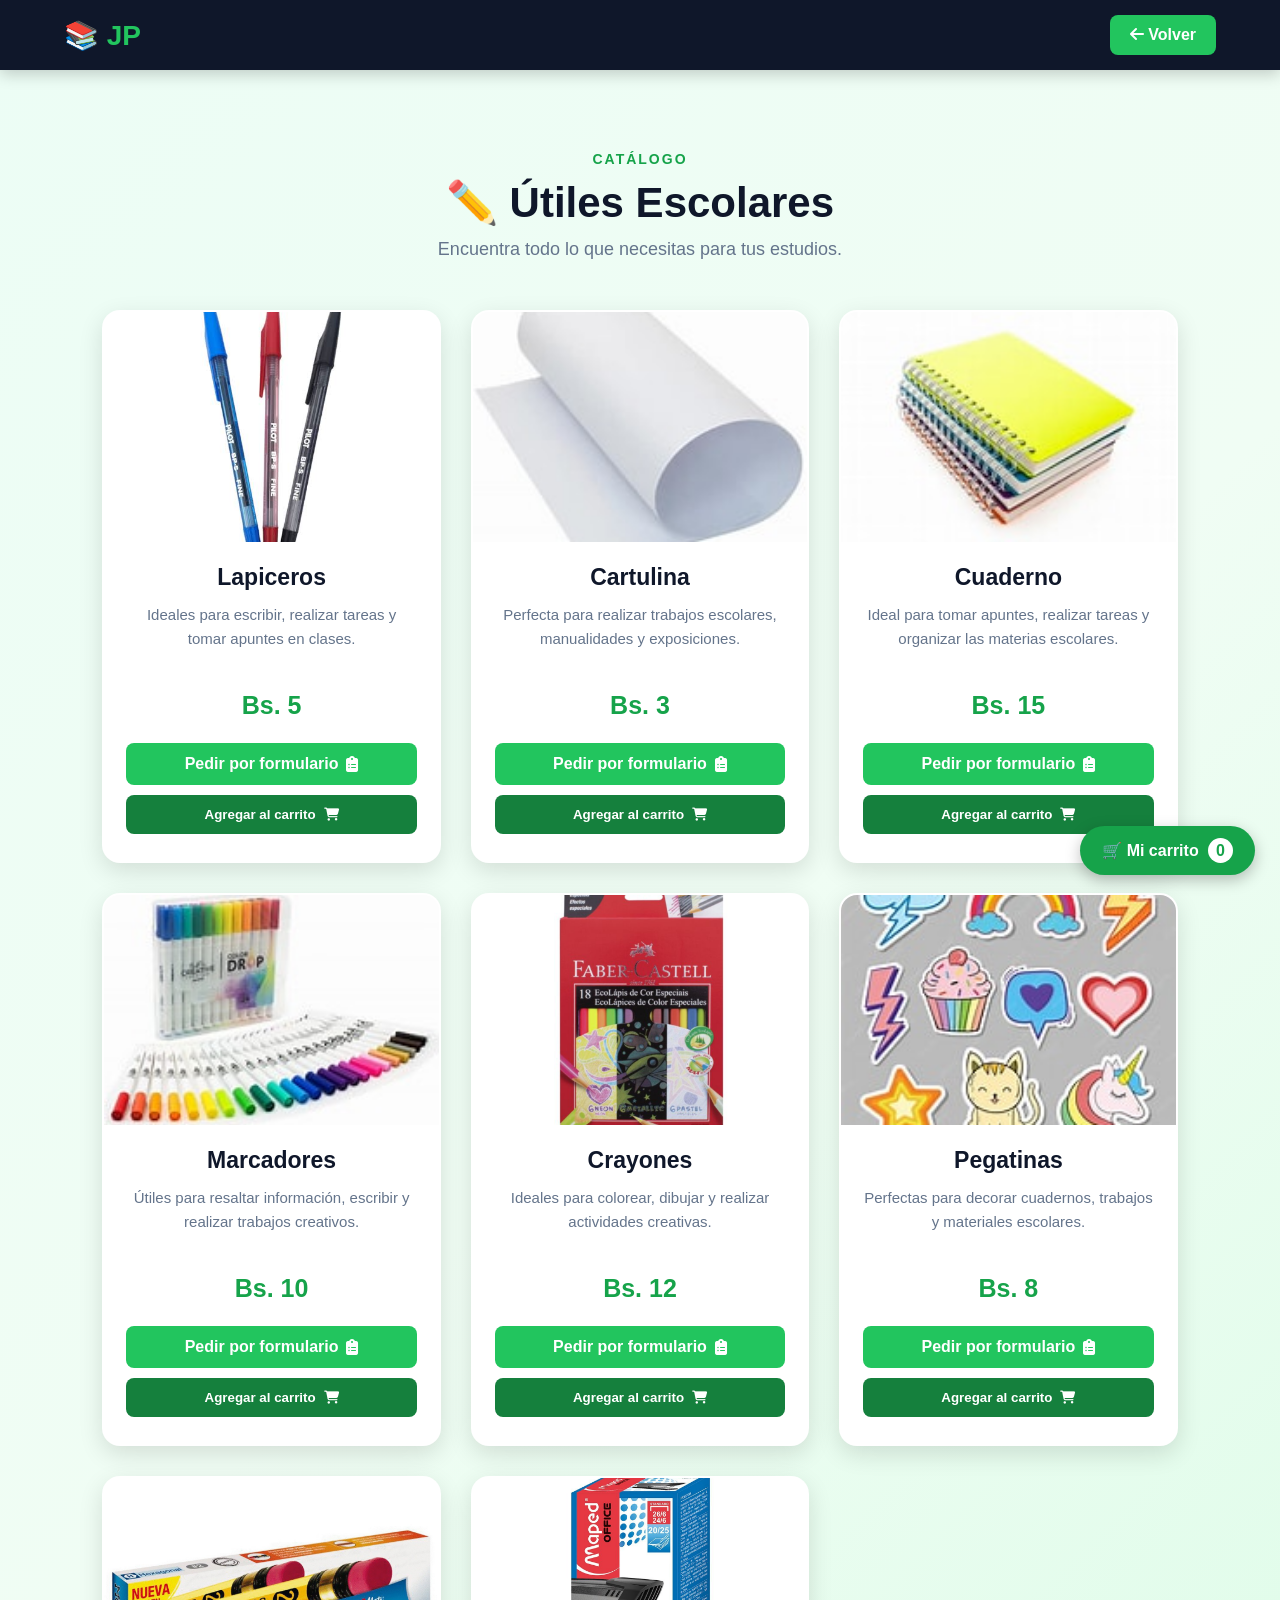
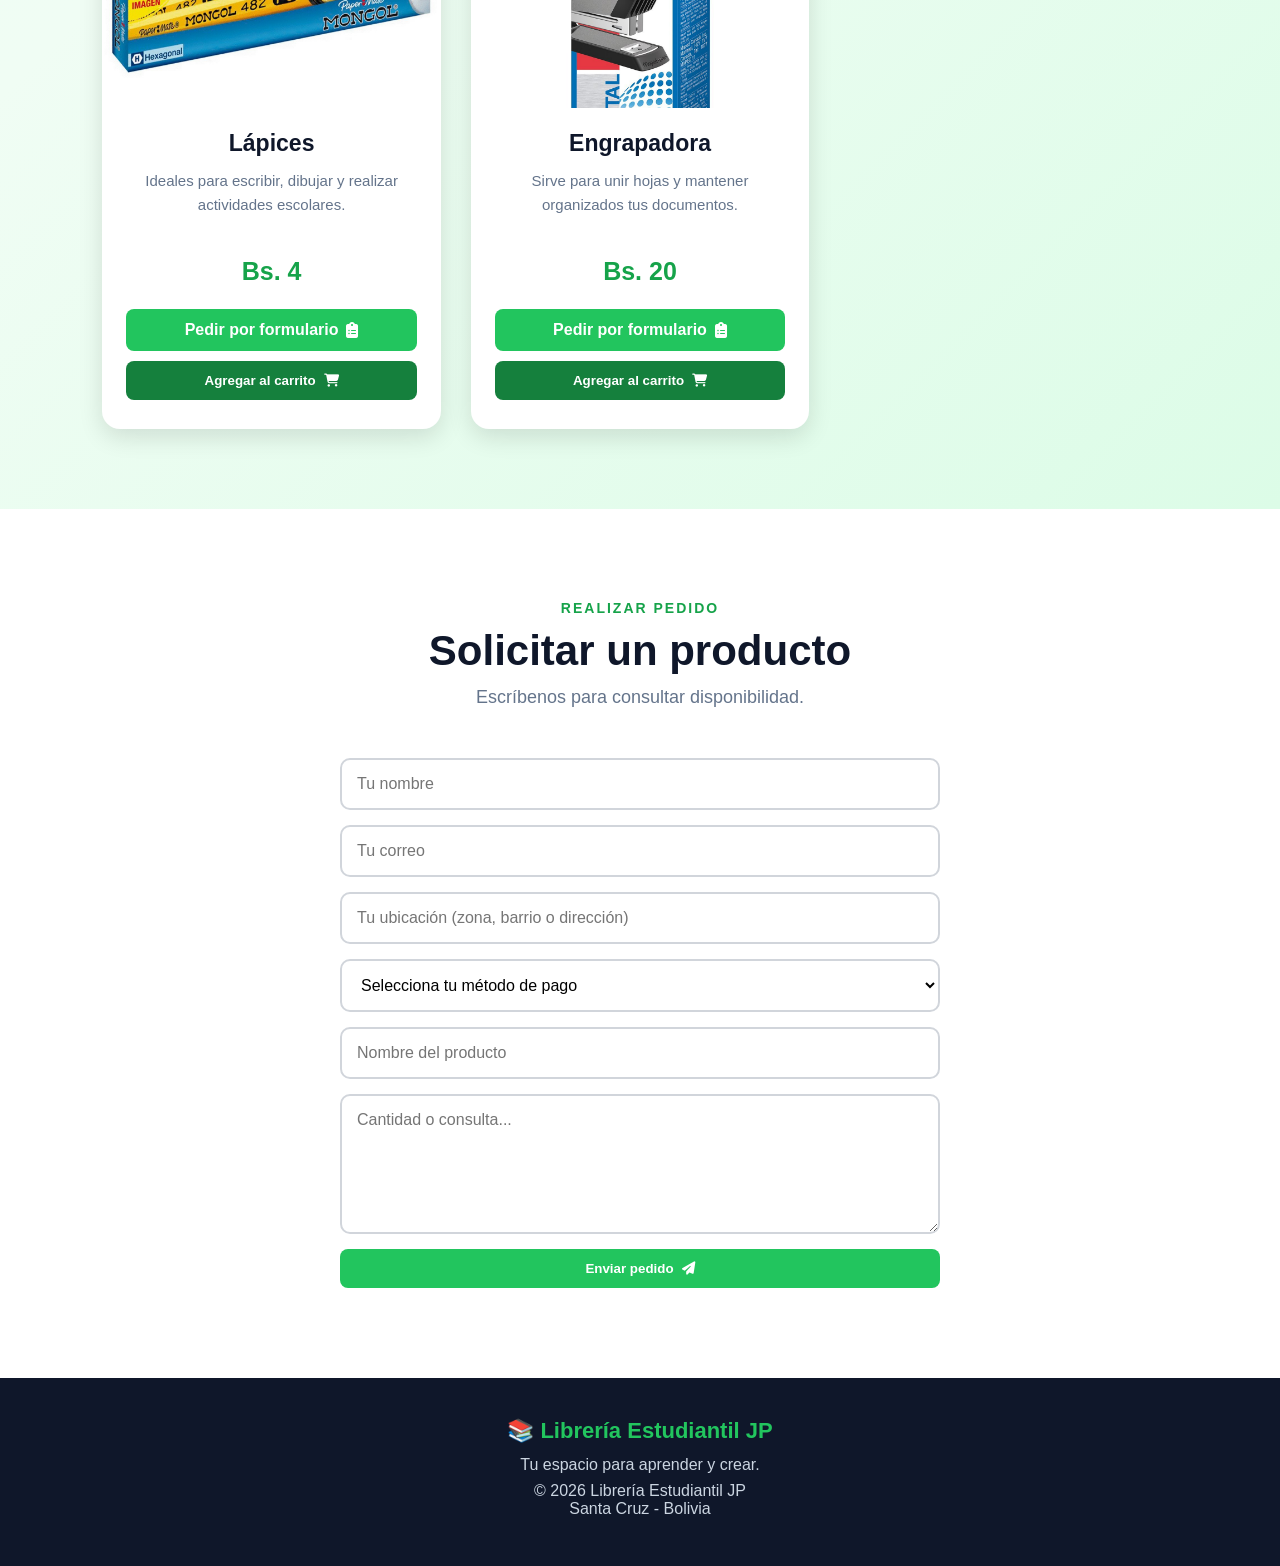
<file: utiles.html>
<!DOCTYPE html>
<html lang="es">

<head>
    <meta charset="UTF-8">
    <meta name="viewport" content="width=device-width, initial-scale=1.0">

    <title>Útiles Escolares - Librería Estudiantil JP</title>

    <link rel="stylesheet" href="utiles.css">

    <link rel="stylesheet"
        href="https://cdnjs.cloudflare.com/ajax/libs/font-awesome/6.4.0/css/all.min.css">
</head>

<body>

<!-- ================= MENÚ ================= -->

<header class="header">
    <nav class="nav">

        <a href="index.html" class="logo">
            📚 JP
        </a>

        <a href="index.html" class="cta">
            <i class="fa-solid fa-arrow-left"></i>
            Volver
        </a>

    </nav>
</header>


<!-- ================= ÚTILES ESCOLARES ================= -->

<main>

<section class="section productos-page">

    <div class="section-title">

        <span>CATÁLOGO</span>

        <h2>✏️ Útiles Escolares</h2>

        <p>
            Encuentra todo lo que necesitas para tus estudios.
        </p>

    </div>


    <div class="productos-grid">

        <!-- PRODUCTO 1: LAPICEROS -->

        <div class="producto-card">

            <img src="lapicerosguisso.png" alt="Lapiceros">

            <div class="producto-info">

                <h3>Lapiceros</h3>

                <p>
                    Ideales para escribir, realizar tareas
                    y tomar apuntes en clases.
                </p>

                <div class="precio">Bs. 5</div>

                <a href="#contacto" class="btn">
                    Pedir por formulario
                    <i class="fa-solid fa-clipboard-list"></i>
                </a>

                <button type="button" class="btn btn-carrito">
                    Agregar al carrito
                    <i class="fa-solid fa-cart-shopping"></i>
                </button>

            </div>
        </div>


        <!-- PRODUCTO 2: CARTULINA -->

        <div class="producto-card">

            <img src="cartulina.png" alt="Cartulina">

            <div class="producto-info">

                <h3>Cartulina</h3>

                <p>
                    Perfecta para realizar trabajos escolares,
                    manualidades y exposiciones.
                </p>

                <div class="precio">Bs. 3</div>

                <a href="#contacto" class="btn">
                    Pedir por formulario
                    <i class="fa-solid fa-clipboard-list"></i>
                </a>

                <button type="button" class="btn btn-carrito">
                    Agregar al carrito
                    <i class="fa-solid fa-cart-shopping"></i>
                </button>

            </div>
        </div>


        <!-- PRODUCTO 3: CUADERNO -->

        <div class="producto-card">

            <img src="cuaderno.png" alt="Cuaderno">

            <div class="producto-info">

                <h3>Cuaderno</h3>

                <p>
                    Ideal para tomar apuntes, realizar tareas
                    y organizar las materias escolares.
                </p>

                <div class="precio">Bs. 15</div>

                <a href="#contacto" class="btn">
                    Pedir por formulario
                    <i class="fa-solid fa-clipboard-list"></i>
                </a>

                <button type="button" class="btn btn-carrito">
                    Agregar al carrito
                    <i class="fa-solid fa-cart-shopping"></i>
                </button>

            </div>
        </div>


        <!-- PRODUCTO 4: MARCADORES -->

        <div class="producto-card">

            <img src="marcadores.png" alt="Marcadores">

            <div class="producto-info">

                <h3>Marcadores</h3>

                <p>
                    Útiles para resaltar información,
                    escribir y realizar trabajos creativos.
                </p>

                <div class="precio">Bs. 10</div>

                <a href="#contacto" class="btn">
                    Pedir por formulario
                    <i class="fa-solid fa-clipboard-list"></i>
                </a>

                <button type="button" class="btn btn-carrito">
                    Agregar al carrito
                    <i class="fa-solid fa-cart-shopping"></i>
                </button>

            </div>
        </div>


        <!-- PRODUCTO 5: CRAYONES -->

        <div class="producto-card">

            <img src="crayonesguissso.png" alt="Crayones">

            <div class="producto-info">

                <h3>Crayones</h3>

                <p>
                    Ideales para colorear, dibujar y realizar
                    actividades creativas.
                </p>

                <div class="precio">Bs. 12</div>

                <a href="#contacto" class="btn">
                    Pedir por formulario
                    <i class="fa-solid fa-clipboard-list"></i>
                </a>

                <button type="button" class="btn btn-carrito">
                    Agregar al carrito
                    <i class="fa-solid fa-cart-shopping"></i>
                </button>

            </div>
        </div>


        <!-- PRODUCTO 6: PEGATINAS -->

        <div class="producto-card">

            <img src="pegatinas.png" alt="Pegatinas">

            <div class="producto-info">

                <h3>Pegatinas</h3>

                <p>
                    Perfectas para decorar cuadernos,
                    trabajos y materiales escolares.
                </p>

                <div class="precio">Bs. 8</div>

                <a href="#contacto" class="btn">
                    Pedir por formulario
                    <i class="fa-solid fa-clipboard-list"></i>
                </a>

                <button type="button" class="btn btn-carrito">
                    Agregar al carrito
                    <i class="fa-solid fa-cart-shopping"></i>
                </button>

            </div>
        </div>


        <!-- PRODUCTO 7: LÁPICES -->

        <div class="producto-card">

            <img src="lapicesguisso.png" alt="Lápices">

            <div class="producto-info">

                <h3>Lápices</h3>

                <p>
                    Ideales para escribir, dibujar y realizar
                    actividades escolares.
                </p>

                <div class="precio">Bs. 4</div>

                <a href="#contacto" class="btn">
                    Pedir por formulario
                    <i class="fa-solid fa-clipboard-list"></i>
                </a>

                <button type="button" class="btn btn-carrito">
                    Agregar al carrito
                    <i class="fa-solid fa-cart-shopping"></i>
                </button>

            </div>
        </div>


        <!-- PRODUCTO 8: ENGRAPADORA -->

        <div class="producto-card">

            <img src="engrapadoraguisso.jpg" alt="Engrapadora">

            <div class="producto-info">

                <h3>Engrapadora</h3>

                <p>
                    Sirve para unir hojas y mantener
                    organizados tus documentos.
                </p>

                <div class="precio">Bs. 20</div>

                <a href="#contacto" class="btn">
                    Pedir por formulario
                    <i class="fa-solid fa-clipboard-list"></i>
                </a>

                <button type="button" class="btn btn-carrito">
                    Agregar al carrito
                    <i class="fa-solid fa-cart-shopping"></i>
                </button>

            </div>
        </div>

    </div>

</section>


<!-- ================= CONTACTO ================= -->

<section id="contacto" class="section contacto">

    <div class="section-title">

        <span>REALIZAR PEDIDO</span>

        <h2>Solicitar un producto</h2>

        <p>
            Escríbenos para consultar disponibilidad.
        </p>

    </div>


    <form
        id="formulario"
        action="https://formsubmit.co/manuelyugi47@gmail.com"
        method="POST">

        <input
            type="text"
            name="nombre"
            placeholder="Tu nombre"
            required>

        <input
            type="email"
            name="correo"
            placeholder="Tu correo"
            required>

        <input
            type="text"
            name="ubicacion"
            placeholder="Tu ubicación (zona, barrio o dirección)"
            required>

            <!-- MÉTODO DE PAGO -->

<select name="metodo_pago" required>
    <option value="" disabled selected>
        Selecciona tu método de pago
    </option>

    <option value="Efectivo">Pago en efectivo</option>

    <option value="QR">Pago mediante QR</option>
</select>

        <input
            type="text"
            name="producto"
            placeholder="Nombre del producto"
            required>

        <textarea
            name="mensaje"
            placeholder="Cantidad o consulta..."
            required></textarea>


        <input
            type="hidden"
            name="_subject"
            value="Pedido de útiles escolares - Librería Estudiantil JP">

        <input
            type="hidden"
            name="_captcha"
            value="false">

        <input
            type="hidden"
            name="_template"
            value="table">


        <button type="submit" class="btn">
            Enviar pedido
            <i class="fa-solid fa-paper-plane"></i>
        </button>

    </form>

</section>

</main>


<!-- ================= PIE DE PÁGINA ================= -->

<footer>

    <div class="footer-logo">
        📚 Librería Estudiantil JP
    </div>

    <p>
        Tu espacio para aprender y crear.
    </p>

    <p>
        © 2026 Librería Estudiantil JP
        <br>
        Santa Cruz - Bolivia
    </p>

</footer>


<!-- ================= CARRITO ================= -->

<script src="carrito-utiles.js"></script>

</body>
</html>
</file>
<file: index.css>
* {
    margin: 0;
    padding: 0;
    box-sizing: border-box;
    scroll-behavior: smooth;
}

body {
    font-family: Arial, sans-serif;
    color: #1f2937;
    background: #ffffff;
}


/* =========================
   MENÚ
========================= */

.header {
    width: 100%;
    position: fixed;
    top: 0;
    left: 0;
    z-index: 1000;

    background: #0f172a;

    box-shadow: 0 4px 15px rgba(0, 0, 0, 0.20);
}

.nav {
    width: 90%;
    max-width: 1200px;

    margin: auto;
    padding: 15px 0;

    display: flex;
    align-items: center;
    justify-content: space-between;
}


/* LOGO */

.logo {
    text-decoration: none;

    color: #22c55e;

    font-size: 28px;
    font-weight: bold;

    transition: 0.3s;
}

.logo:hover {
    transform: scale(1.08);
}


/* MENÚ */

.menu {
    display: flex;

    list-style: none;

    gap: 30px;
}

.menu a {
    color: white;

    text-decoration: none;

    font-size: 15px;
    font-weight: bold;

    transition: 0.3s;
}

.menu a:hover {
    color: #22c55e;
}


/* BOTÓN CONTÁCTANOS */

.cta {
    text-decoration: none;

    background: #22c55e;

    color: white;

    padding: 11px 20px;

    border-radius: 8px;

    font-weight: bold;

    transition: 0.3s;
}

.cta:hover {
    background: #16a34a;

    transform: scale(1.05);
}


/* =========================
   INICIO
========================= */

.hero {
    min-height: 100vh;

    padding: 150px 8% 80px;

    display: flex;
    align-items: center;

    background:
        linear-gradient(
            135deg,
            #ecfdf5,
            #f0fdf4,
            #dcfce7
        );
}

.hero-content {
    max-width: 700px;
}

.hero-subtitle {
    color: #16a34a;

    font-size: 15px;

    font-weight: bold;

    letter-spacing: 2px;
}

.hero h1 {
    margin: 20px 0;

    font-size: 55px;

    line-height: 1.1;

    color: #0f172a;
}

.hero p {
    margin-bottom: 30px;

    font-size: 20px;

    color: #64748b;

    line-height: 1.6;
}


/* =========================
   BOTONES
========================= */

.btn {
    display: inline-flex;

    align-items: center;
    justify-content: center;

    gap: 8px;

    padding: 13px 22px;

    background: #22c55e;

    color: white;

    text-decoration: none;

    border: none;

    border-radius: 8px;

    font-size: 15px;

    font-weight: bold;

    cursor: pointer;

    transition: 0.3s;
}

.btn:hover {
    background: #16a34a;

    transform: scale(1.05);

    box-shadow:
        0 5px 15px rgba(34, 197, 94, 0.30);
}


/* =========================
   SECCIONES
========================= */

.section {
    padding: 90px 8%;
}


/* TÍTULOS */

.section-title {
    text-align: center;

    margin-bottom: 50px;
}

.section-title span {
    color: #16a34a;

    font-size: 14px;

    font-weight: bold;

    letter-spacing: 2px;
}

.section-title h2 {
    margin-top: 10px;

    color: #0f172a;

    font-size: 40px;
}

.section-title p {
    margin-top: 12px;

    color: #64748b;

    font-size: 17px;
}


/* =========================
   SOBRE NOSOTROS
========================= */

.about {
    max-width: 1100px;

    margin: auto;

    display: grid;

    grid-template-columns: 1fr 1fr;

    gap: 50px;

    align-items: center;
}

.about-text h3 {
    margin-bottom: 20px;

    font-size: 30px;

    color: #0f172a;
}

.about-text p {
    margin-bottom: 18px;

    color: #64748b;

    line-height: 1.7;

    font-size: 16px;
}

.about-image img {
    width: 100%;

    max-height: 350px;

    object-fit: cover;

    border-radius: 18px;

    box-shadow:
        0 10px 30px rgba(0, 0, 0, 0.15);
}


/* =========================
   SERVICIOS
========================= */

.services {
    background:
        linear-gradient(
            135deg,
            #f0fdf4,
            #ecfdf5
        );
}


/* =========================
   TARJETAS
========================= */

.cards {
    width: 100%;

    max-width: 850px;

    margin: 40px auto 0;

    display: flex;

    justify-content: center;

    align-items: stretch;

    gap: 30px;
}


/* TARJETA */

.card {
    width: 350px;

    max-width: 100%;

    background: white;

    border-radius: 18px;

    overflow: hidden;

    text-decoration: none;

    color: inherit;

    border: 2px solid transparent;

    box-shadow:
        0 8px 25px rgba(0, 0, 0, 0.10);

    transition: 0.4s;
}

.card:hover {
    transform: translateY(-10px);

    border-color: #22c55e;

    box-shadow:
        0 15px 35px rgba(34, 197, 94, 0.25);
}


/* IMAGEN DE TARJETA */

.card-image {
    position: relative;

    width: 100%;

    height: 220px;

    overflow: hidden;
}

.card-image img {
    width: 100%;

    height: 100%;

    object-fit: cover;

    display: block;

    transition: 0.4s;
}

.card:hover .card-image img {
    transform: scale(1.05);
}


/* ICONO */

.card-icon {
    position: absolute;

    right: 15px;
    bottom: 15px;

    width: 50px;
    height: 50px;

    display: flex;

    align-items: center;
    justify-content: center;

    background: #22c55e;

    color: white;

    border-radius: 50%;

    font-size: 20px;
}


/* CONTENIDO */

.card-content {
    padding: 25px;

    text-align: center;
}

.card-content h3 {
    margin-bottom: 12px;

    color: #0f172a;

    font-size: 24px;
}

.card-content p {
    margin-bottom: 18px;

    color: #64748b;

    line-height: 1.6;
}

.card-link {
    display: inline-flex;

    align-items: center;

    gap: 8px;

    color: #16a34a;

    font-weight: bold;
}


/* =========================
   GALERÍA
========================= */

.galeria {
    max-width: 1100px;

    margin: auto;

    display: grid;

    grid-template-columns:
        repeat(auto-fit, minmax(200px, 1fr));

    gap: 20px;
}


/* PRODUCTOS */

.producto {
    background: white;

    padding: 20px;

    border-radius: 10px;

    text-align: center;

    box-shadow:
        0 4px 10px rgba(0, 0, 0, 0.15);

    transition: 0.4s;
}


/* EFECTO AL PASAR EL MOUSE */

.producto:hover {
    transform: translateY(-5px);

    box-shadow:
        0 8px 20px rgba(34, 197, 94, 0.25);
}


/* IMAGEN DEL PRODUCTO */

.producto img {
    width: 100%;

    height: 250px;

    object-fit: cover;

    border-radius: 8px;
}


/* NOMBRE DEL PRODUCTO */

.producto h3 {
    font-size: 22px;

    margin: 15px 0 10px;

    color: #0f172a;
}


/* DESCRIPCIÓN */

.producto p {
    font-size: 16px;

    line-height: 1.5;

    color: #64748b;
}


/* PRECIO */

.producto strong {
    display: block;

    margin-top: 10px;

    font-size: 18px;

    color: #16a34a;
}

/* =========================
   CONTACTO
========================= */

.contacto {
    background: #f0fdf4;

    text-align: center;
}

.contacto form {
    width: 100%;

    max-width: 600px;

    margin: auto;

    display: flex;

    flex-direction: column;

    gap: 15px;
}


/* INPUTS */

.contacto input,
.contacto textarea {
    width: 100%;

    padding: 15px;

    border: 2px solid #d1d5db;

    border-radius: 10px;

    outline: none;

    font-family: Arial, sans-serif;

    font-size: 16px;

    transition: 0.3s;
}

.contacto input:focus,
.contacto textarea:focus {
    border-color: #22c55e;

    box-shadow:
        0 0 10px rgba(34, 197, 94, 0.20);
}


/* TEXTAREA */

.contacto textarea {
    height: 140px;

    resize: vertical;
}


/* BOTÓN ENVIAR */

.submit-btn {
    width: 100%;

    font-size: 17px;
}


/* =========================
   PIE DE PÁGINA
========================= */

footer {
    background: #0f172a;

    color: white;

    text-align: center;

    padding: 40px 20px;
}

.footer-content {
    max-width: 1000px;

    margin: auto;
}

.footer-logo {
    margin-bottom: 12px;

    color: #22c55e;

    font-size: 22px;

    font-weight: bold;
}

footer p {
    margin: 8px 0;

    color: #cbd5e1;

    line-height: 1.5;
}


/* REDES SOCIALES */

.social {
    margin: 20px 0;

    display: flex;

    justify-content: center;

    gap: 15px;
}

.social a {
    width: 40px;
    height: 40px;

    display: flex;

    align-items: center;
    justify-content: center;

    background: #1e293b;

    color: white;

    border-radius: 50%;

    text-decoration: none;

    transition: 0.3s;
}

.social a:hover {
    background: #22c55e;

    transform: translateY(-4px);
}

footer hr {
    border: none;

    height: 1px;

    background: #334155;

    margin: 25px 0;
}


/* =========================
   BOTÓN VOLVER ARRIBA
========================= */

#topBtn {
    position: fixed;

    right: 25px;
    bottom: 25px;

    width: 45px;
    height: 45px;

    border: none;

    border-radius: 50%;

    background: #22c55e;

    color: white;

    font-size: 18px;

    cursor: pointer;

    box-shadow:
        0 5px 15px rgba(0, 0, 0, 0.20);

    transition: 0.3s;
}

#topBtn:hover {
    background: #16a34a;

    transform: translateY(-4px);
}


/* =========================
   ANIMACIONES
========================= */

@keyframes aparecer {

    from {
        opacity: 0;

        transform: translateY(30px);
    }

    to {
        opacity: 1;

        transform: translateY(0);
    }

}


/* =========================
   CELULAR
========================= */

@media (max-width: 768px) {

    .nav {
        width: 92%;
    }

    .menu {
        display: none;
    }

    .logo {
        font-size: 23px;
    }

    .cta {
        padding: 9px 14px;

        font-size: 14px;
    }

    .hero {
        padding: 130px 7% 70px;
    }

    .hero h1 {
        font-size: 40px;
    }

    .hero p {
        font-size: 17px;
    }

    .section {
        padding: 70px 6%;
    }

    .section-title h2 {
        font-size: 32px;
    }

    .about {
        grid-template-columns: 1fr;

        gap: 30px;
    }

    /* AQUÍ SE CENTRAN EN CELULAR */

    .cards {
        flex-direction: column;

        align-items: center;

        width: 100%;
    }

    .card {
        width: 100%;

        max-width: 400px;
    }

    .galeria {
        grid-template-columns: 1fr;
    }

}
.contacto select {
    width: 100%;
    padding: 15px;
    border: 2px solid #d1d5db;
    border-radius: 10px;
    font-size: 16px;
    font-family: Arial, sans-serif;
    background: white;
    outline: none;
    cursor: pointer;
}

.contacto select:focus {
    border-color: #22c55e;
    box-shadow: 0 0 10px rgba(34, 197, 94, 0.2);
}
</file>
<file: libros.css>
/* =========================
   CONFIGURACIÓN GENERAL
========================= */

* {
    margin: 0;
    padding: 0;
    box-sizing: border-box;
    scroll-behavior: smooth;
}

body {
    font-family: Arial, sans-serif;
    background: #f0fdf4;
    color: #1f2937;
}


/* =========================
   MENÚ
========================= */

.header {
    background: #0f172a;
    width: 100%;
    position: fixed;
    top: 0;
    left: 0;
    z-index: 1000;
    box-shadow: 0 4px 15px rgba(0, 0, 0, 0.2);
}

.nav {
    width: 90%;
    max-width: 1200px;
    margin: auto;
    display: flex;
    justify-content: space-between;
    align-items: center;
    padding: 15px 0;
}


/* LOGO */

.logo {
    text-decoration: none;
    color: #22c55e;
    font-size: 28px;
    font-weight: bold;
    transition: 0.3s;
}

.logo:hover {
    transform: scale(1.08);
}


/* BOTÓN VOLVER */

.cta {
    display: inline-flex;
    align-items: center;
    gap: 8px;
    text-decoration: none;
    background: #22c55e;
    color: white;
    padding: 11px 20px;
    border-radius: 8px;
    font-weight: bold;
    transition: 0.3s;
}

.cta:hover {
    background: #16a34a;
    transform: translateX(-3px);
}


/* =========================
   SECCIÓN DE PRODUCTOS
========================= */

.productos-page {
    min-height: 100vh;
    padding: 150px 8% 80px;
    background:
        linear-gradient(
            135deg,
            #ecfdf5,
            #f0fdf4,
            #dcfce7
        );
}


/* =========================
   TÍTULO
========================= */

.section-title {
    text-align: center;
    margin-bottom: 50px;
}

.section-title span {
    color: #16a34a;
    font-size: 14px;
    font-weight: bold;
    letter-spacing: 2px;
}

.section-title h2 {
    margin-top: 10px;
    font-size: 42px;
    color: #0f172a;
}

.section-title p {
    margin-top: 12px;
    font-size: 18px;
    color: #64748b;
}


/* =========================
   CUADRÍCULA
========================= */

.productos-grid {
    width: 100%;
    max-width: 1200px;
    margin: auto;
    display: grid;
    grid-template-columns:
        repeat(auto-fit, minmax(250px, 1fr));
    gap: 30px;
}


/* =========================
   TARJETAS DE LIBROS
========================= */

.producto-card {
    background: white;
    border-radius: 18px;
    overflow: hidden;
    border: 2px solid transparent;
    box-shadow:
        0 8px 25px rgba(0, 0, 0, 0.10);
    transition: 0.4s;
    animation: aparecer 0.8s ease;
}

.producto-card:hover {
    transform: translateY(-10px);
    border-color: #22c55e;
    box-shadow:
        0 15px 35px rgba(34, 197, 94, 0.25);
}


/* =========================
   IMÁGENES
========================= */

.producto-card img {
    width: 100%;
    height: 250px;
    object-fit: cover;
    display: block;
    transition: 0.4s;
}

.producto-card:hover img {
    transform: scale(1.05);
}


/* =========================
   INFORMACIÓN
========================= */

.producto-info {
    padding: 22px;
    text-align: center;
}

.producto-info h3 {
    font-size: 22px;
    color: #0f172a;
    margin-bottom: 12px;
}

.producto-info p {
    font-size: 15px;
    line-height: 1.6;
    color: #64748b;
    min-height: 70px;
}


/* =========================
   PRECIO
========================= */

.precio {
    margin: 18px 0;
    font-size: 25px;
    font-weight: bold;
    color: #16a34a;
}


/* =========================
   BOTONES
========================= */

.btn {
    display: inline-flex;
    align-items: center;
    justify-content: center;
    gap: 8px;
    background: #22c55e;
    color: white;
    text-decoration: none;
    border: none;
    padding: 12px 20px;
    border-radius: 8px;
    font-size: 15px;
    font-weight: bold;
    cursor: pointer;
    transition: 0.3s;
}

.btn:hover {
    background: #16a34a;
    transform: scale(1.05);
    box-shadow:
        0 5px 15px rgba(34, 197, 94, 0.3);
}


/* DOS BOTONES DE CADA LIBRO */

.producto-info .btn {
    width: 100%;
    margin: 5px 0;
    font-family: Arial, sans-serif;
}

.producto-info .btn-carrito {
    background: #15803d;
}

.producto-info .btn-carrito:hover {
    background: #166534;
}


/* =========================
   FORMULARIO DE CONTACTO
========================= */

.contacto {
    padding: 90px 8%;
    background: white;
    text-align: center;
}

.contacto form {
    width: 100%;
    max-width: 600px;
    margin: auto;
    display: flex;
    flex-direction: column;
    gap: 15px;
}


/* INPUTS */

.contacto input,
.contacto textarea {
    width: 100%;
    padding: 15px;
    border: 2px solid #d1d5db;
    border-radius: 10px;
    font-size: 16px;
    font-family: Arial, sans-serif;
    outline: none;
    transition: 0.3s;
}


/* CUANDO SE SELECCIONA */

.contacto input:focus,
.contacto textarea:focus {
    border-color: #22c55e;
    box-shadow:
        0 0 10px rgba(34, 197, 94, 0.2);
}


/* MENSAJE */

.contacto textarea {
    height: 140px;
    resize: vertical;
}


/* BOTÓN ENVIAR */

.contacto button {
    width: 100%;
    font-size: 17px;
}


/* =========================
   PIE DE PÁGINA
========================= */

footer {
    background: #0f172a;
    color: white;
    text-align: center;
    padding: 40px 20px;
}

.footer-logo {
    color: #22c55e;
    font-size: 22px;
    font-weight: bold;
    margin-bottom: 12px;
}

footer p {
    margin: 8px 0;
    color: #cbd5e1;
    line-height: 1.5;
}


/* =========================
   ANIMACIÓN DE TARJETAS
========================= */

@keyframes aparecer {

    from {
        opacity: 0;
        transform: translateY(40px);
    }

    to {
        opacity: 1;
        transform: translateY(0);
    }

}


/* =========================
   RESPONSIVE
========================= */

@media (max-width: 768px) {

    .nav {
        width: 92%;
    }

    .logo {
        font-size: 23px;
    }

    .cta {
        padding: 9px 14px;
        font-size: 14px;
    }

    .productos-page {
        padding: 130px 5% 60px;
    }

    .section-title h2 {
        font-size: 32px;
    }

    .section-title p {
        font-size: 16px;
    }

    .productos-grid {
        grid-template-columns: 1fr;
    }

    .producto-card img {
        height: 240px;
    }

    .producto-info h3 {
        font-size: 20px;
    }

}

.contacto select {
    width: 100%;
    padding: 15px;
    border: 2px solid #d1d5db;
    border-radius: 10px;
    font-size: 16px;
    font-family: Arial, sans-serif;
    background: white;
    outline: none;
    cursor: pointer;
}

.contacto select:focus {
    border-color: #22c55e;
    box-shadow: 0 0 10px rgba(34, 197, 94, 0.2);
}
</file>
<file: utiles.css>
/* =========================
   CONFIGURACIÓN GENERAL
========================= */

* {
    margin: 0;
    padding: 0;
    box-sizing: border-box;
    scroll-behavior: smooth;
}

body {
    font-family: Arial, sans-serif;
    background: #f0fdf4;
    color: #1f2937;
}


/* =========================
   MENÚ
========================= */

.header {
    background: #0f172a;
    width: 100%;
    position: fixed;
    top: 0;
    left: 0;
    z-index: 1000;
    box-shadow: 0 4px 15px rgba(0, 0, 0, 0.2);
}

.nav {
    width: 90%;
    max-width: 1200px;
    margin: auto;
    display: flex;
    justify-content: space-between;
    align-items: center;
    padding: 15px 0;
}

.logo {
    text-decoration: none;
    color: #22c55e;
    font-size: 28px;
    font-weight: bold;
    transition: 0.3s;
}

.logo:hover {
    transform: scale(1.1);
}

.cta {
    text-decoration: none;
    background: #22c55e;
    color: white;
    padding: 11px 20px;
    border-radius: 8px;
    font-weight: bold;
    transition: 0.3s;
}

.cta:hover {
    background: #16a34a;
    transform: scale(1.05);
}


/* =========================
   PÁGINA DE PRODUCTOS
========================= */

.productos-page {
    min-height: 100vh;
    padding: 150px 8% 80px;
    background: linear-gradient(135deg, #ecfdf5, #f0fdf4, #dcfce7);
}


/* =========================
   TÍTULO
========================= */

.section-title {
    text-align: center;
    margin-bottom: 50px;
}

.section-title span {
    color: #16a34a;
    font-size: 14px;
    font-weight: bold;
    letter-spacing: 2px;
}

.section-title h2 {
    margin-top: 10px;
    font-size: 42px;
    color: #0f172a;
}

.section-title p {
    margin-top: 12px;
    font-size: 18px;
    color: #64748b;
}


/* =========================
   CUADRÍCULA DE PRODUCTOS
========================= */

.productos-grid {
    width: 100%;
    max-width: 1200px;
    margin: auto;
    display: grid;
    grid-template-columns: repeat(auto-fit, minmax(250px, 1fr));
    gap: 30px;
}


/* =========================
   TARJETAS
========================= */

.producto-card {
    background: white;
    border-radius: 18px;
    overflow: hidden;
    box-shadow: 0 8px 25px rgba(0, 0, 0, 0.12);
    transition: 0.4s;
    border: 2px solid transparent;
    animation: aparecer 0.8s ease;
}

.producto-card:hover {
    transform: translateY(-10px);
    border-color: #22c55e;
    box-shadow: 0 15px 35px rgba(34, 197, 94, 0.25);
}


/* =========================
   IMÁGENES
========================= */

.producto-card img {
    width: 100%;
    height: 230px;
    object-fit: cover;
    display: block;
    transition: 0.4s;
}

.producto-card:hover img {
    transform: scale(1.05);
}


/* =========================
   INFORMACIÓN
========================= */

.producto-info {
    padding: 22px;
    text-align: center;
}

.producto-info h3 {
    font-size: 23px;
    color: #0f172a;
    margin-bottom: 12px;
}

.producto-info p {
    font-size: 15px;
    line-height: 1.6;
    color: #64748b;
    min-height: 70px;
}


/* =========================
   PRECIO
========================= */

.precio {
    margin: 18px 0;
    font-size: 25px;
    font-weight: bold;
    color: #16a34a;
}


/* =========================
   BOTONES DE PRODUCTO
========================= */

.btn {
    display: inline-flex;
    align-items: center;
    justify-content: center;
    gap: 8px;
    background: #22c55e;
    color: white;
    text-decoration: none;
    border: none;
    padding: 12px 20px;
    border-radius: 8px;
    font-weight: bold;
    cursor: pointer;
    transition: 0.3s;
}

.btn:hover {
    background: #16a34a;
    transform: scale(1.05);
    box-shadow: 0 5px 15px rgba(34, 197, 94, 0.3);
}

.producto-info .btn {
    width: 100%;
    margin: 5px 0;
    font-family: Arial, sans-serif;
}

.producto-info .btn-carrito {
    background: #15803d;
}

.producto-info .btn-carrito:hover {
    background: #166534;
}


/* =========================
   FORMULARIO
========================= */

.contacto {
    padding: 90px 8%;
    background: white;
    text-align: center;
}

.contacto form {
    width: 100%;
    max-width: 600px;
    margin: auto;
    display: flex;
    flex-direction: column;
    gap: 15px;
}

.contacto input,
.contacto textarea {
    width: 100%;
    padding: 15px;
    border: 2px solid #d1d5db;
    border-radius: 10px;
    font-size: 16px;
    font-family: Arial, sans-serif;
    outline: none;
    transition: 0.3s;
}

.contacto input:focus,
.contacto textarea:focus {
    border-color: #22c55e;
    box-shadow: 0 0 10px rgba(34, 197, 94, 0.2);
}

.contacto textarea {
    height: 140px;
    resize: vertical;
}

.submit-btn {
    width: 100%;
    font-size: 17px;
}


/* =========================
   PIE DE PÁGINA
========================= */

footer {
    background: #0f172a;
    color: white;
    text-align: center;
    padding: 40px 20px;
}

.footer-logo {
    color: #22c55e;
    font-size: 22px;
    font-weight: bold;
    margin-bottom: 12px;
}

footer p {
    margin: 8px 0;
    color: #cbd5e1;
}


/* =========================
   ANIMACIONES
========================= */

@keyframes aparecer {
    from {
        opacity: 0;
        transform: translateY(40px);
    }

    to {
        opacity: 1;
        transform: translateY(0);
    }
}


/* =========================
   RESPONSIVE
========================= */

@media (max-width: 768px) {

    .nav {
        width: 92%;
    }

    .logo {
        font-size: 23px;
    }

    .cta {
        padding: 9px 14px;
        font-size: 14px;
    }

    .productos-page {
        padding: 130px 5% 60px;
    }

    .section-title h2 {
        font-size: 32px;
    }

    .section-title p {
        font-size: 16px;
    }

    .productos-grid {
        grid-template-columns: 1fr;
    }

    .producto-card img {
        height: 240px;
    }
}


/* =========================
   CARRITO DE COMPRAS
========================= */

.carrito-flotante {
    position: fixed;
    bottom: 25px;
    right: 25px;
    z-index: 2000;
    background: #16a34a;
    color: white;
    border: none;
    border-radius: 50px;
    padding: 15px 22px;
    font-size: 16px;
    font-weight: bold;
    cursor: pointer;
    box-shadow: 0 5px 15px rgba(0, 0, 0, 0.25);
}

#contador-carrito {
    background: white;
    color: #16a34a;
    padding: 4px 8px;
    border-radius: 50%;
    margin-left: 5px;
}

.fondo-carrito {
    position: fixed;
    inset: 0;
    background: rgba(0, 0, 0, 0.5);
    z-index: 2001;
    display: none;
}

.fondo-carrito.activo {
    display: block;
}

.panel-carrito {
    position: fixed;
    top: 0;
    right: -450px;
    width: 400px;
    max-width: 100%;
    height: 100vh;
    background: white;
    z-index: 2002;
    padding: 25px;
    overflow-y: auto;
    transition: right 0.4s ease;
}

.panel-carrito.activo {
    right: 0;
}

.carrito-encabezado {
    display: flex;
    justify-content: space-between;
    align-items: center;
    margin-bottom: 25px;
}

.carrito-encabezado h2 {
    color: #0f172a;
}

.cerrar-carrito {
    background: #ef4444;
    color: white;
    border: none;
    border-radius: 6px;
    padding: 8px 12px;
    cursor: pointer;
}

.item-carrito {
    border-bottom: 1px solid #ddd;
    padding: 15px 0;
}

.item-info h3 {
    color: #0f172a;
    font-size: 17px;
}

.item-info p {
    color: #16a34a;
    margin-top: 5px;
    font-weight: bold;
}

.cantidad-carrito {
    display: flex;
    align-items: center;
    gap: 12px;
    margin-top: 12px;
}

.cantidad-carrito button {
    border: none;
    background: #dcfce7;
    color: #166534;
    padding: 7px 12px;
    border-radius: 5px;
    cursor: pointer;
    font-weight: bold;
}

.cantidad-carrito .eliminar-producto {
    background: #fee2e2;
    color: #dc2626;
}

.carrito-vacio {
    text-align: center;
    color: #64748b;
    padding: 30px 5px;
}

.carrito-total {
    margin: 25px 0;
    padding: 15px;
    background: #dcfce7;
    border-radius: 8px;
    font-size: 20px;
    font-weight: bold;
    color: #166534;
}

.datos-cliente h3 {
    margin-bottom: 15px;
    color: #0f172a;
}

.datos-cliente input {
    width: 100%;
    padding: 13px;
    margin-bottom: 12px;
    border: 1px solid #d1d5db;
    border-radius: 8px;
}

.btn-vaciar,
.btn-whatsapp {
    width: 100%;
    padding: 14px;
    border: none;
    border-radius: 8px;
    margin-top: 12px;
    color: white;
    font-weight: bold;
    cursor: pointer;
}

.btn-vaciar {
    background: #64748b;
}

.btn-whatsapp {
    background: #16a34a;
}

.btn-whatsapp:hover {
    background: #15803d;
}


@media (max-width: 480px) {

    .panel-carrito {
        width: 100%;
    }

    .carrito-flotante {
        right: 15px;
        bottom: 15px;
    }
}
.contacto select {
    width: 100%;
    padding: 15px;
    border: 2px solid #d1d5db;
    border-radius: 10px;
    font-size: 16px;
    font-family: Arial, sans-serif;
    background: white;
    outline: none;
    cursor: pointer;
}

.contacto select:focus {
    border-color: #22c55e;
    box-shadow: 0 0 10px rgba(34, 197, 94, 0.2);
}
</file>
